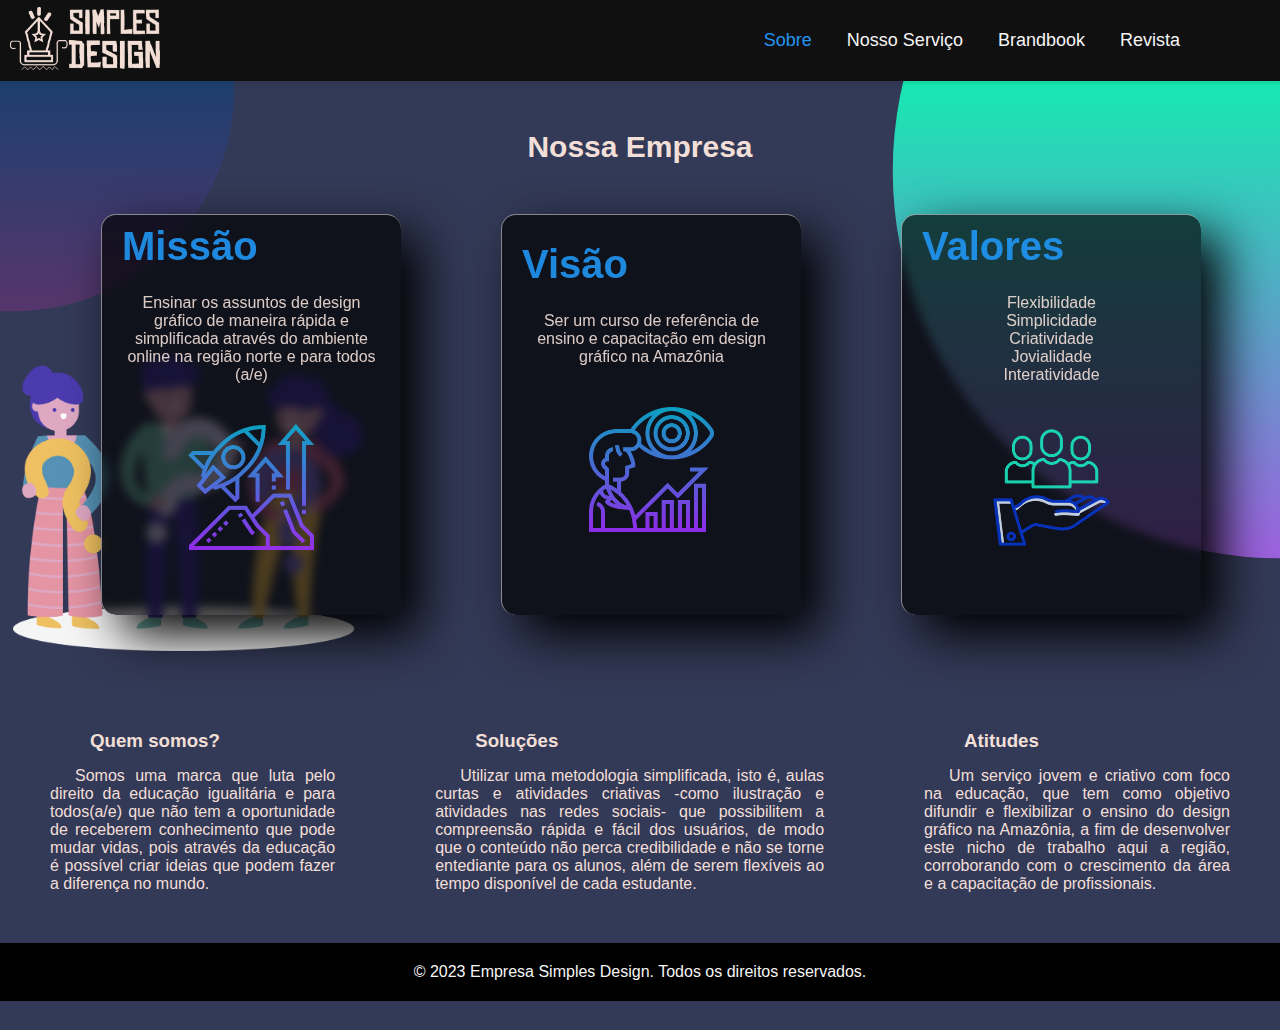
<file: index.html>
<!DOCTYPE html>
<html lang="pr-br">
<head>
    <meta charset="UTF-8">
    <meta http-equiv="X-UA-Compatible" content="IE=edge">
    <meta name="viewport" content="width=device-width, initial-scale=1.0">
    <link rel="stylesheet" href="style.css">
    <link rel="stylesheet" href="sobre.css">
    <title>Sobre</title>
    <style>
        /* Estilos da seção em bloco */
        .custom-section {
            background-color: #fff;
            padding: 20px;
            margin: 30px;
            border-radius: 15px;
            box-shadow: 0px 0px 10px rgba(0, 0, 0, 0.2);
        }
    </style>
</head>
<body>
<h1>Nossa Empresa</h1>
<header>
    <div class="logo"><img src="Logo.png" alt=""></div>
    <nav>
        <ul>
            <li><a href="index.html" class="active">Sobre</a></li>
            <li><a href="servico.html" >Nosso Serviço</a></li>
            <li><a href="brandbook.html">Brandbook</a></li>
            <li><a href="REVISTA.htm" > Revista</a></li>
        </ul>
    </nav>
</header>

<div class="container">
    <div class="card">
        <div class="content">
            <h2>Missão</h2>
            <p>Ensinar os assuntos de design gráfico de maneira rápida e simplificada através do ambiente online na região norte e para todos (a/e)</p>
            <img class="imgmissao" src="missao.png" alt="">
        </div>
    </div>

    <div class="card">
        <div class="content">
            <h2>Visão</h2>
            <p>Ser um curso de referência de ensino e capacitação em design gráfico na Amazônia</p>
            <img class="imgvisao" src="visao.png" alt="">
        </div>
    </div>

    <div class="card">
        <div class="content">
            <h2>Valores</h2>
            <ul>
                <li>Flexibilidade</li>
                <li>Simplicidade</li>
                <li>Criatividade</li>
                <li>Jovialidade</li>
                <li>Interatividade</li>
            </ul> 
            <img class="imgvalor" src="valor.png" alt="">
        </div>
        
    </div>
   
    
</div> <!-- Fechando a div "container" -->

  </div>
  
  </div>
  
  <div class="vsa">

   
    <div class="quemsomos">
      <H3>Quem somos?</H3>
      <ul>
        <li><p>Somos uma marca que luta pelo direito da educação igualitária e para todos(a/e) que não tem a oportunidade de receberem conhecimento que pode mudar vidas, pois através da educação é possível criar ideias que podem fazer a diferença no mundo.</p></li>
      </ul>
    </div>
  
    <div class="solucoes">
      <H3>Soluções</H3>
      <ul>
        <li><p>Utilizar uma metodologia simplificada, isto é, aulas curtas e atividades criativas -como ilustração e atividades nas redes sociais- que possibilitem a compreensão rápida e fácil dos usuários, de modo que o conteúdo não perca credibilidade e não se torne entediante para os alunos, além de serem flexíveis ao tempo disponível de cada estudante.</p></li>
      </ul>
    </div>
    <div class="solucoes">
        <H3>Atitudes</H3>
        <ul>
          <li><p> Um serviço jovem e criativo com foco na educação, que tem como objetivo difundir e flexibilizar o ensino do design gráfico na Amazônia, a fim de desenvolver este nicho de trabalho aqui a região, corroborando com o crescimento da área e a capacitação de profissionais.</p></li>
        </ul>
      </div>
  </div>
  <div class="vetor01">
    <img src="vetor01.png" alt="">
</div>
  
  
<script type="text/javascript" src="vanilla-tilt.js"></script>
<script>
    VanillaTilt.init(document.querySelectorAll(".card"), {
        max: 25,
        speed: 400,
        glare: true,
        "max-glare": 1,
    });
</script>
 <footer>
    <p>&copy; 2023 Empresa Simples Design. Todos os direitos reservados.</p>
  </footer>
</body>
<script src="script.js"></script>
</html>
</file>
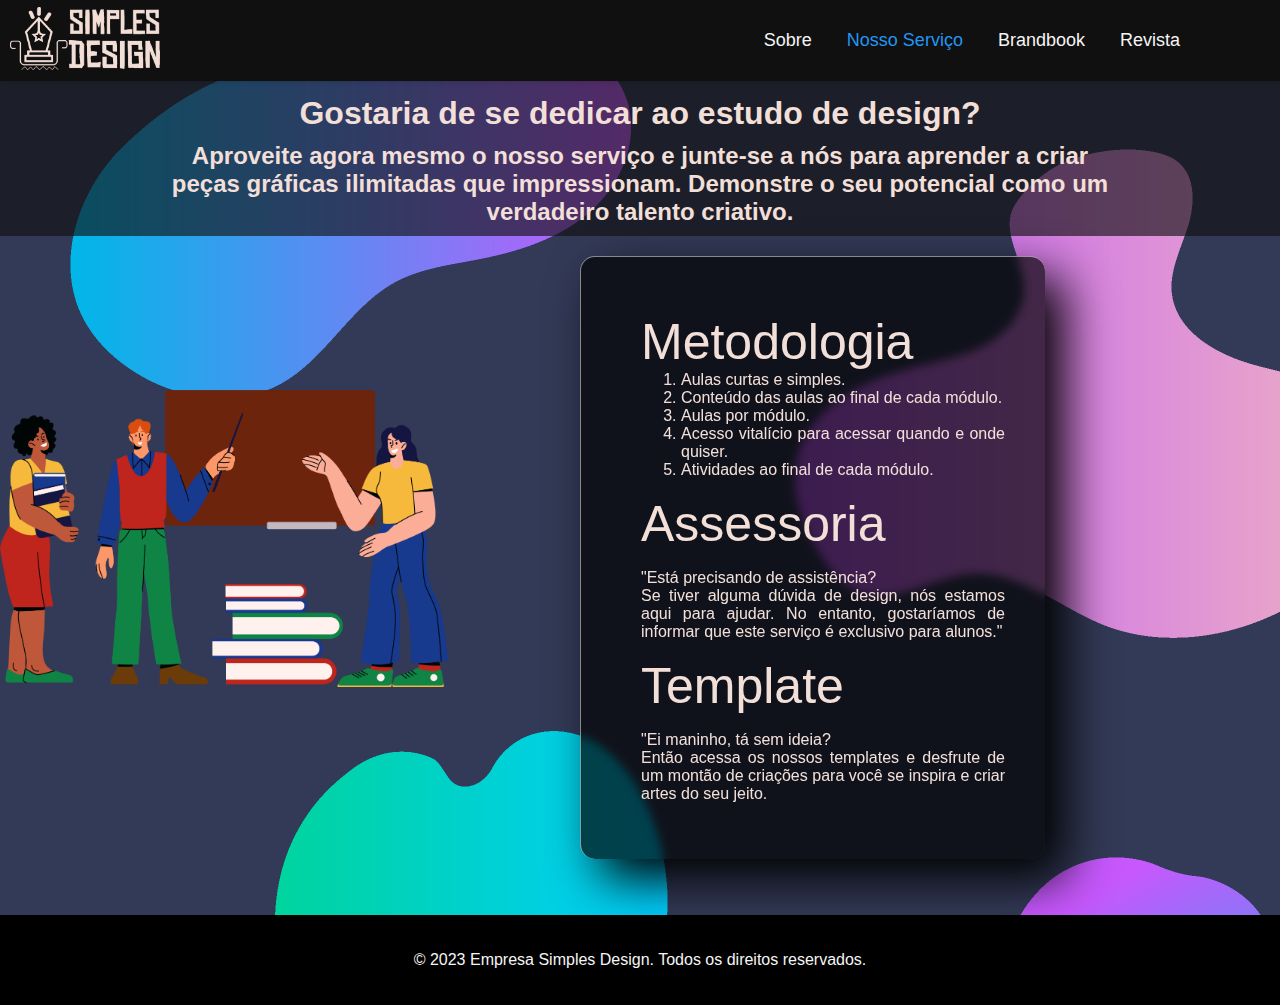
<file: servico.html>
<!DOCTYPE html>
<html lang="pt-br">
<head>
    <meta charset="UTF-8">
    <meta http-equiv="X-UA-Compatible" content="IE=edge">
    <meta name="viewport" content="width=device-width, initial-scale=1.0">
    <link rel="stylesheet" href="servico.css">
    <link rel="stylesheet" href="style.css">
    <title>serviços</title>
</head>
<body>
  <div class="h1h2">
  <h1>Gostaria de se dedicar ao estudo de design?</h1>
  <h2>Aproveite agora mesmo o nosso serviço e junte-se a nós para aprender a criar peças gráficas ilimitadas que impressionam. Demonstre o seu potencial como um verdadeiro talento criativo.</h2>
</div> 

  <header>
        <div class="logo"><img src="Logo.png" alt=""></div>
        <nav>
            <ul>
                <li><a href="index.html" >Sobre</a></li>
                <li><a href="servico.html" class="active" >Nosso Serviço</a></li>
                <li><a href="brandbook.html">Brandbook</a></li>
                <li><a href="REVISTA.htm" > Revista</a></li>
            </ul>
        </nav>
    </header>
    
    <img src="vetor02.png" class="imgvetor02" alt="">
   

    <section id="section">
        <div class="container">
            <div class="info">
                <ul class="servicos">
                    <li class="metodologia">Metodologia</li>
                    <ol>
                        <li>Aulas curtas e simples.</li>
                        <li>Conteúdo das aulas ao final de cada módulo.</li>
                        <li>Aulas por módulo.</li>
                        <li>Acesso vitalício para acessar quando e onde quiser.</li>
                        <li>Atividades ao final de cada módulo.</li>
                    </ol>
                </ul>
            </div>
            <div class="shape"></div>
        </div>

        <div class="container">
            <div class="info">
                <ul class="servicos">
                    <li class="Acessoria">Assessoria</li>
                    <p>"Está precisando de assistência?<br>Se tiver alguma dúvida de design, nós estamos aqui para ajudar. No entanto, gostaríamos de informar que este serviço é exclusivo para alunos."</p>
                </ul>
            </div>
            <div class="shape"></div>
        </div>

        <div class="container">
            <div class="info">
                <ul class="servicos">
                    <li class="Template">Template</li>
                    <p>"Ei maninho, tá sem ideia?<BR>Então acessa os nossos templates e desfrute de um montão de criações para você se inspira e criar artes do seu jeito.</p>
                </ul>
            </div>
            <div class="shape"></div>
        </div>
    </section>
    
    
    <footer>
        <p>&copy; 2023 Empresa Simples Design. Todos os direitos reservados.</p>
    </footer>
    
</body>

<script src="script.js"></script>
<script src="vanilla-tilt.js"></script>
<script>
  VanillaTilt.init(document.querySelectorAll("#section"), {
      max: 25,
      speed: 400,
      glare: true,
      "max-glare": 1,
  });
</script>
</html>
</file>
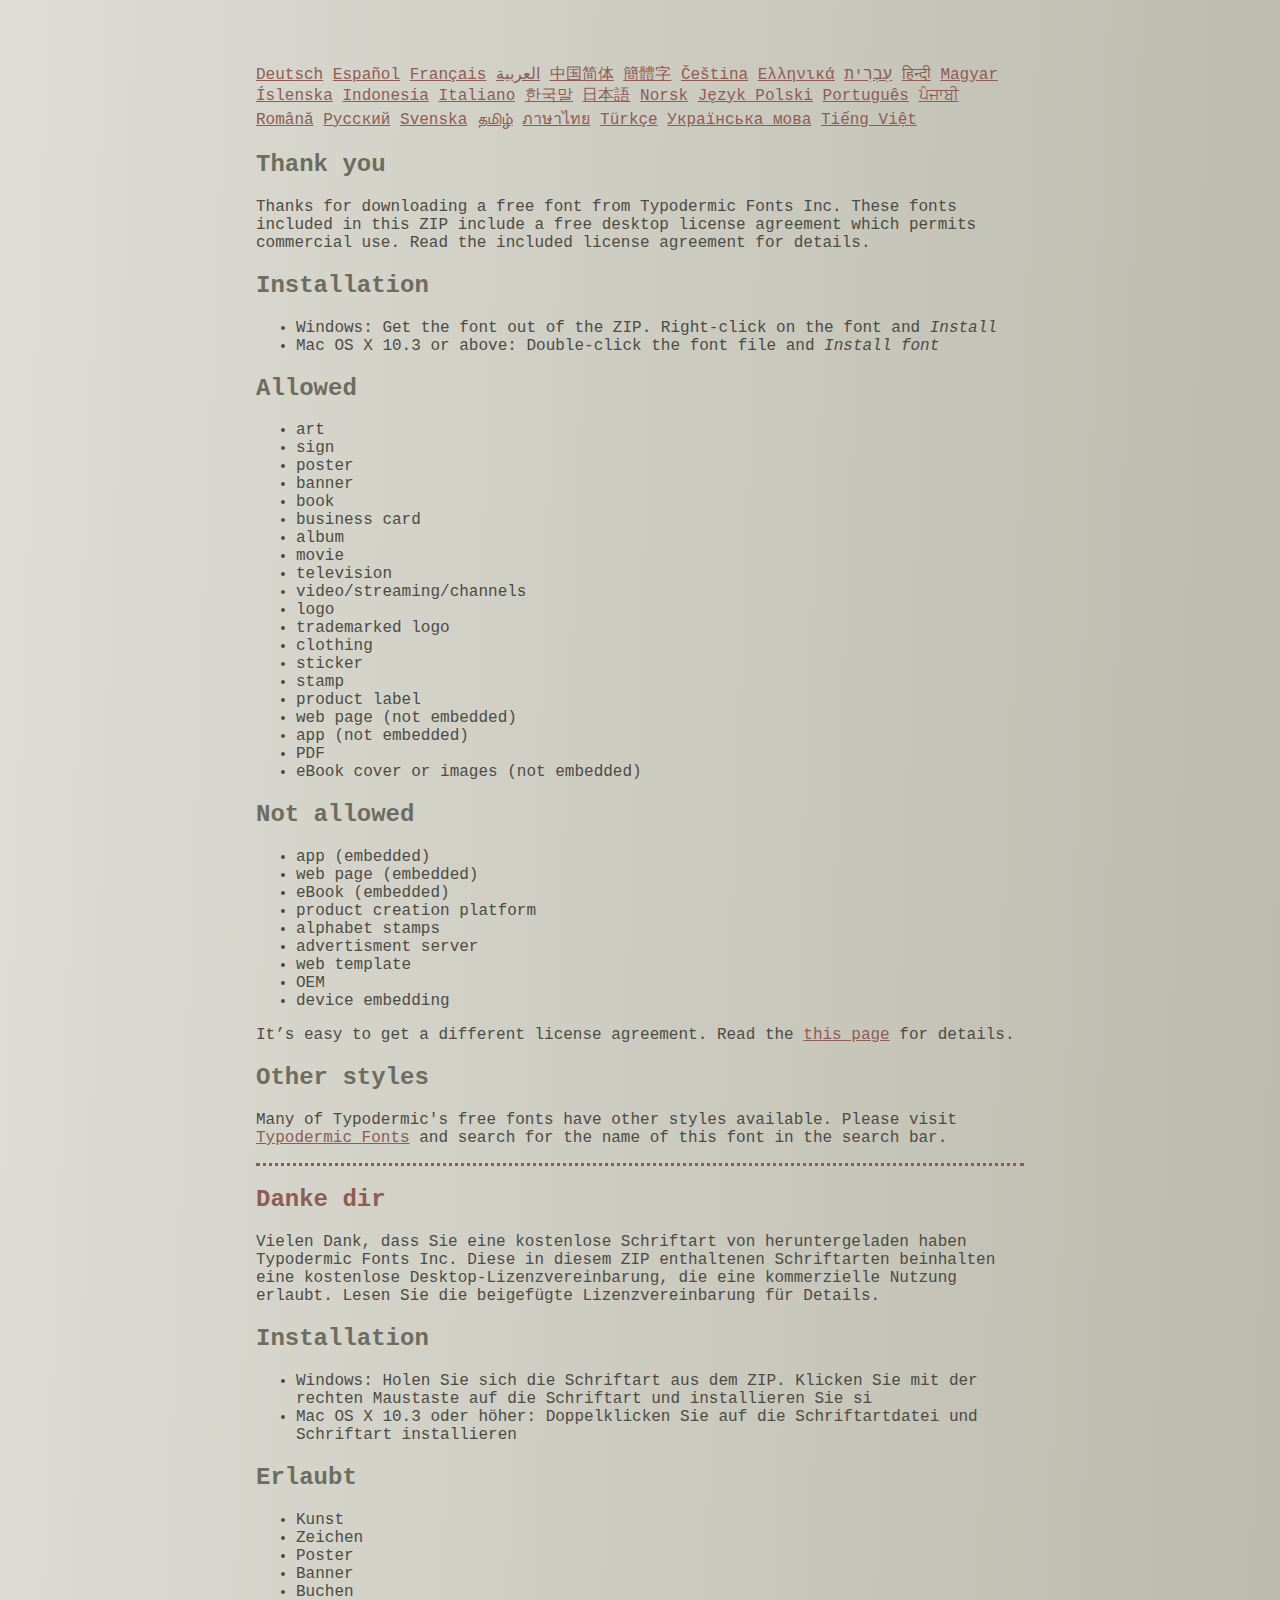
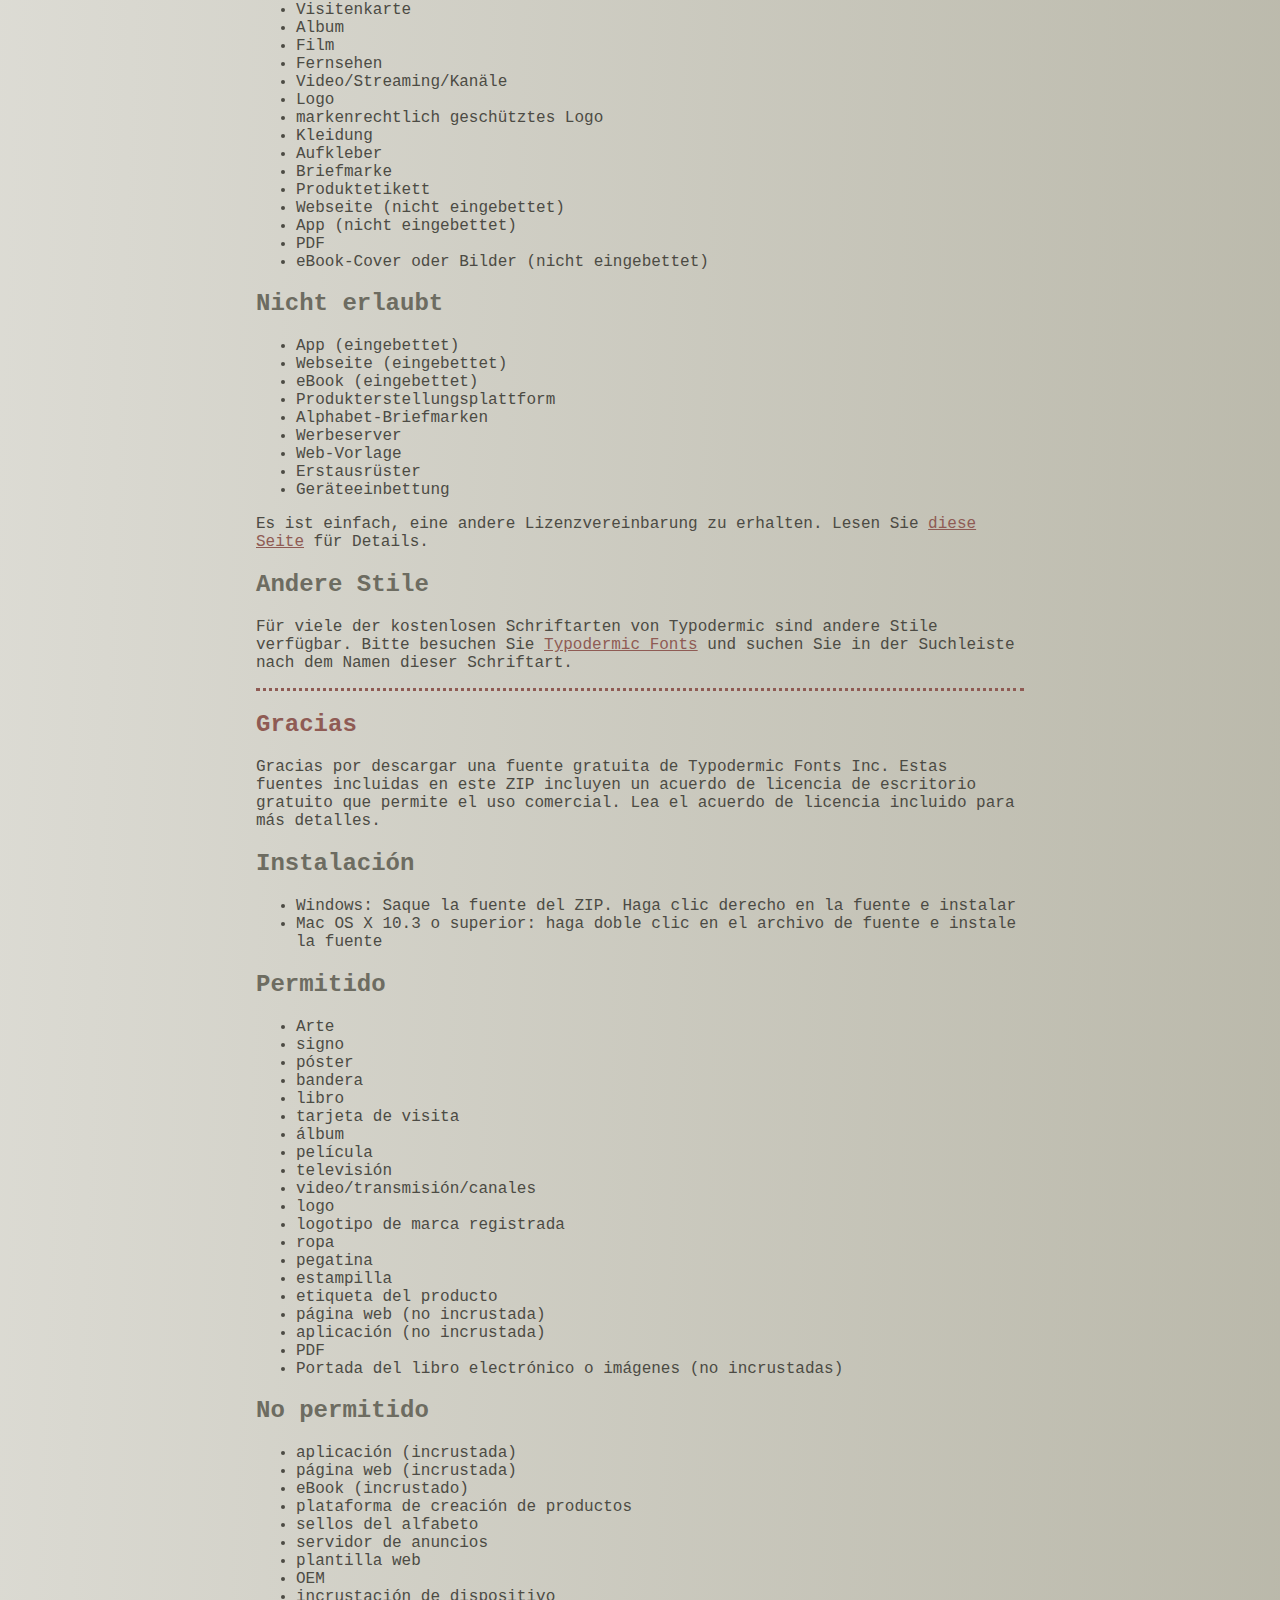
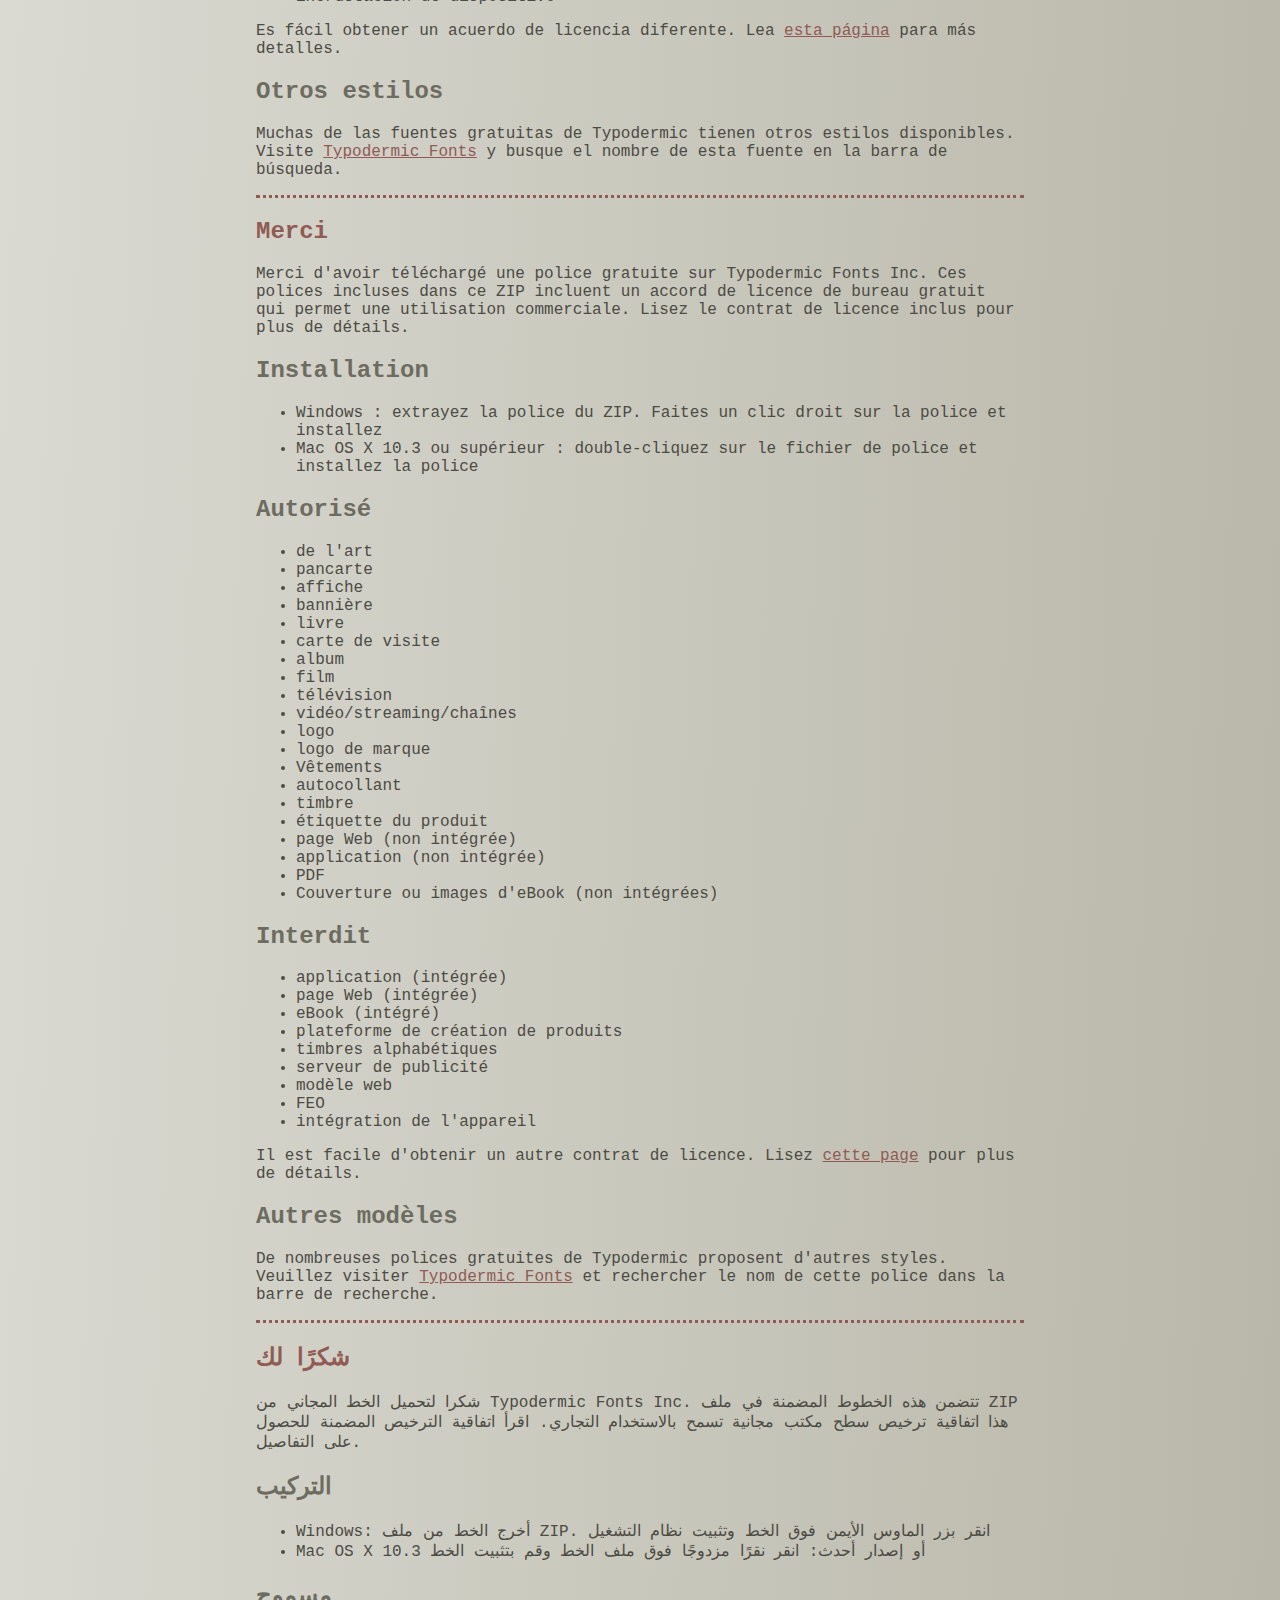
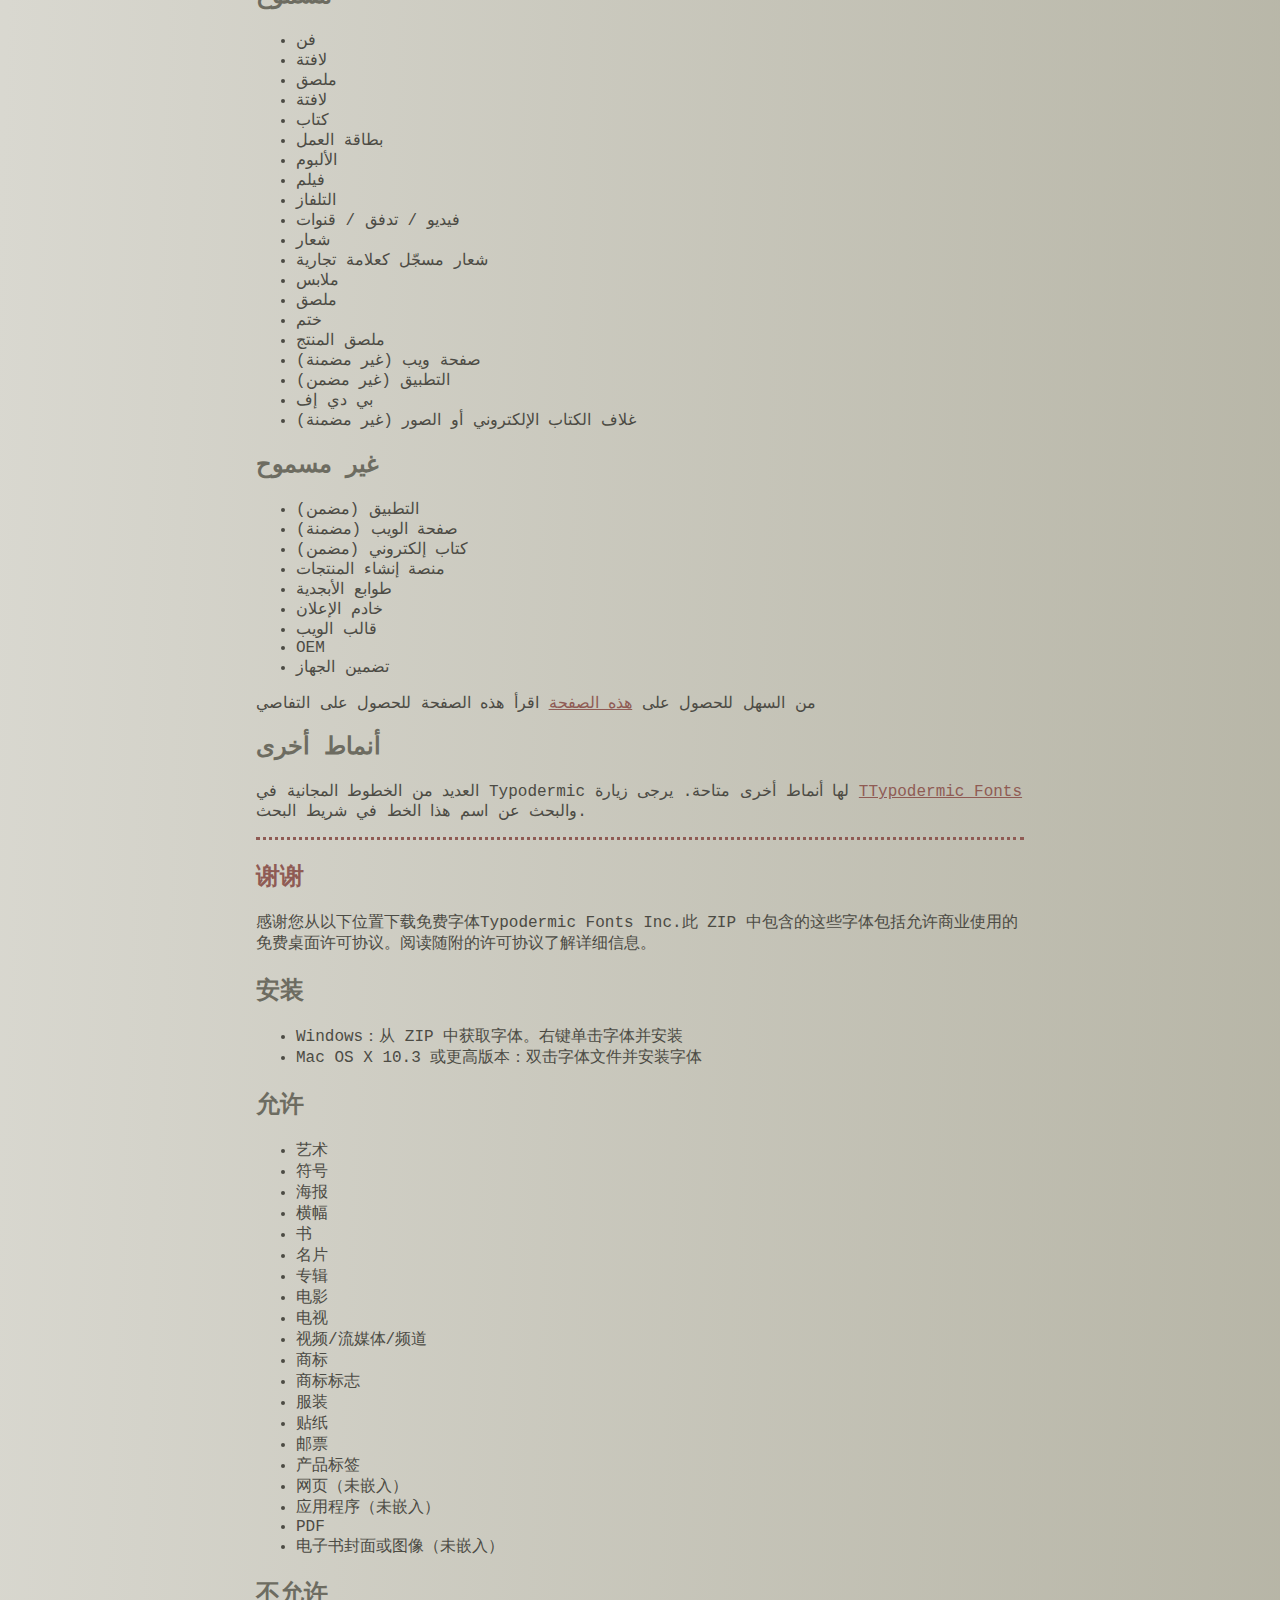
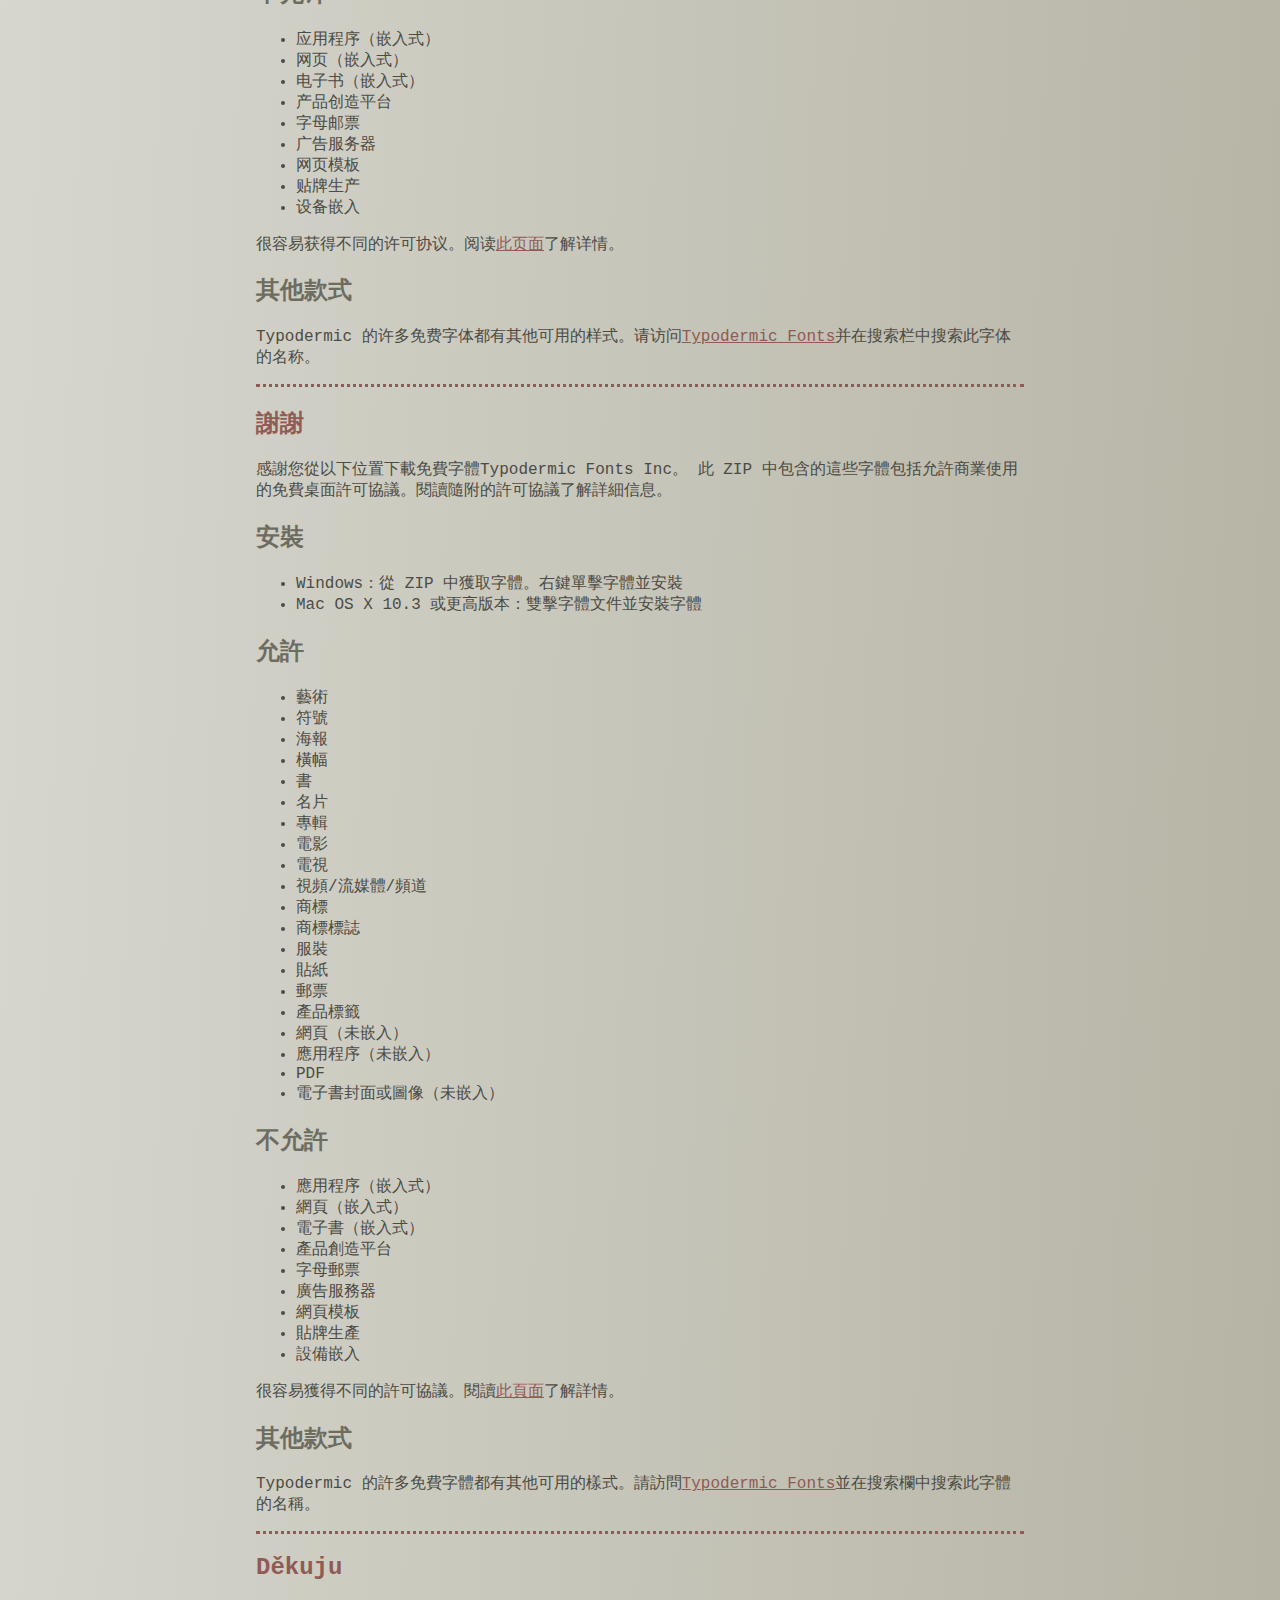
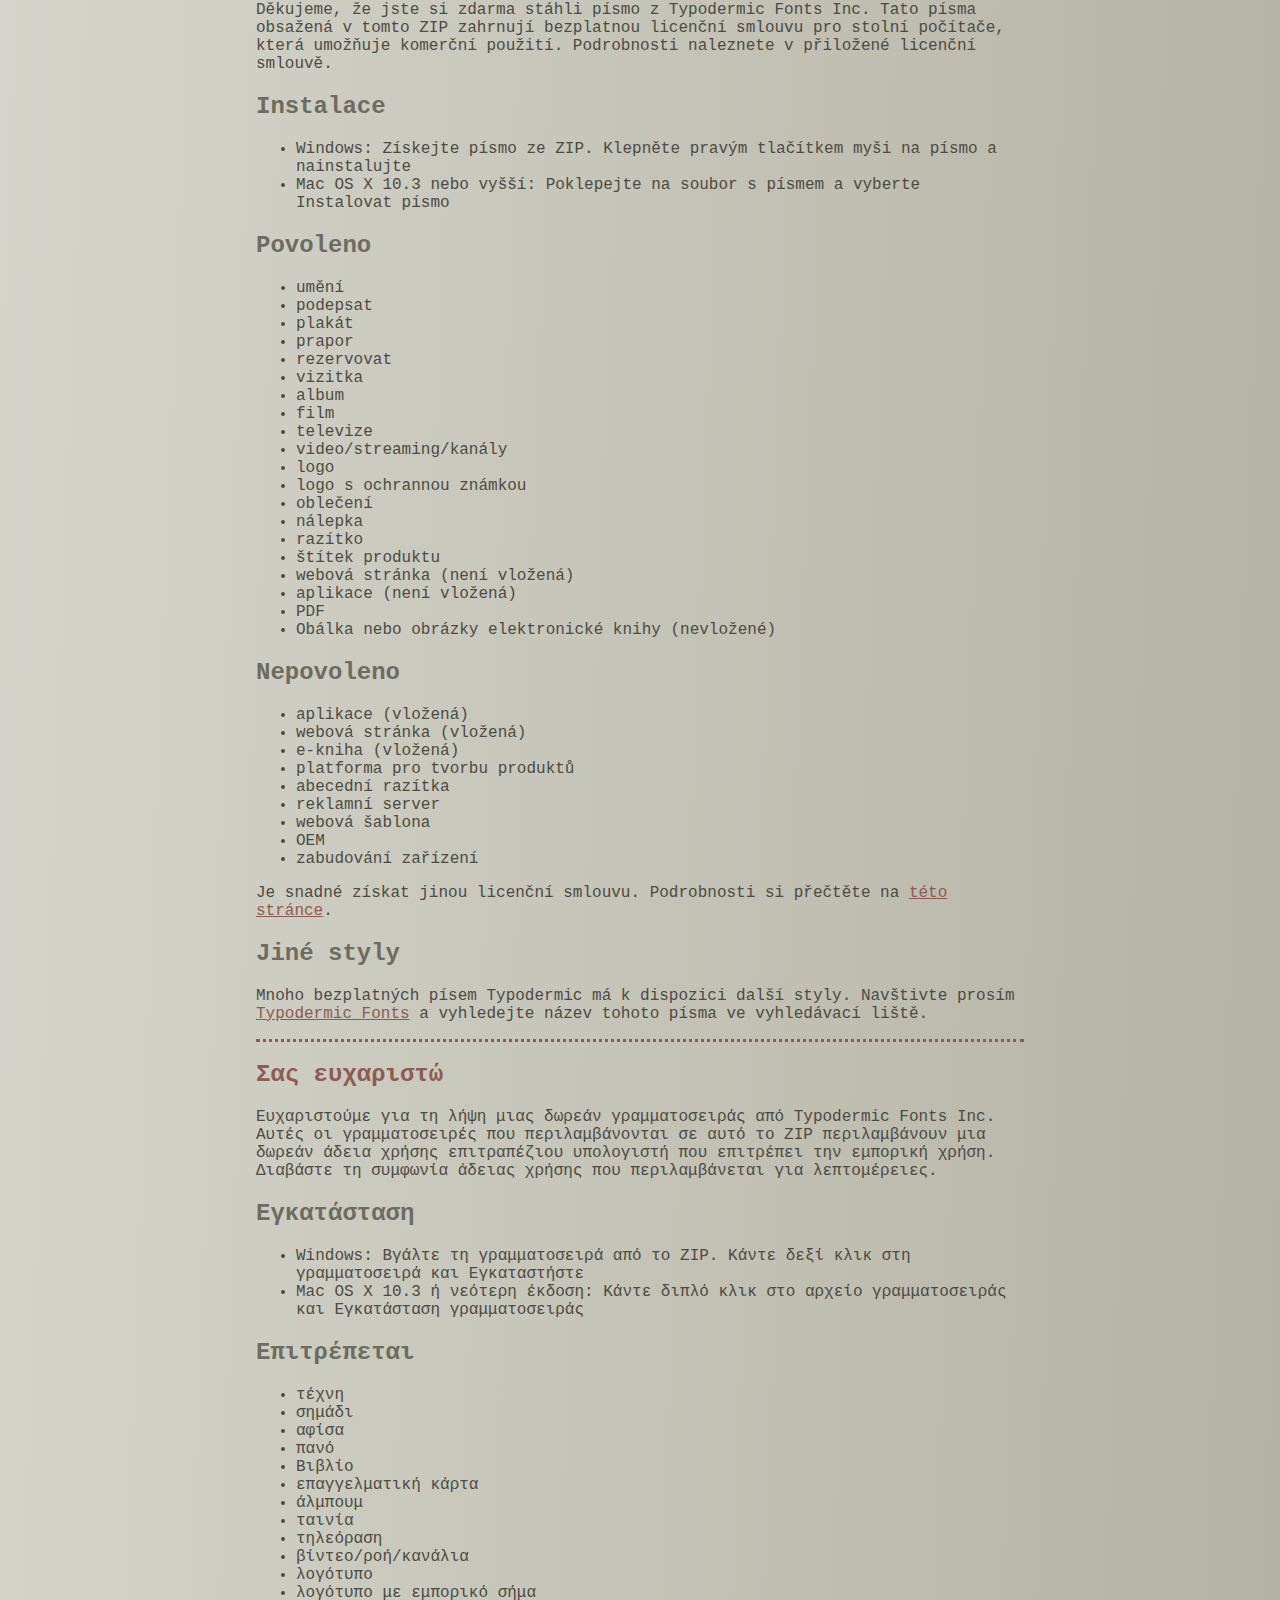
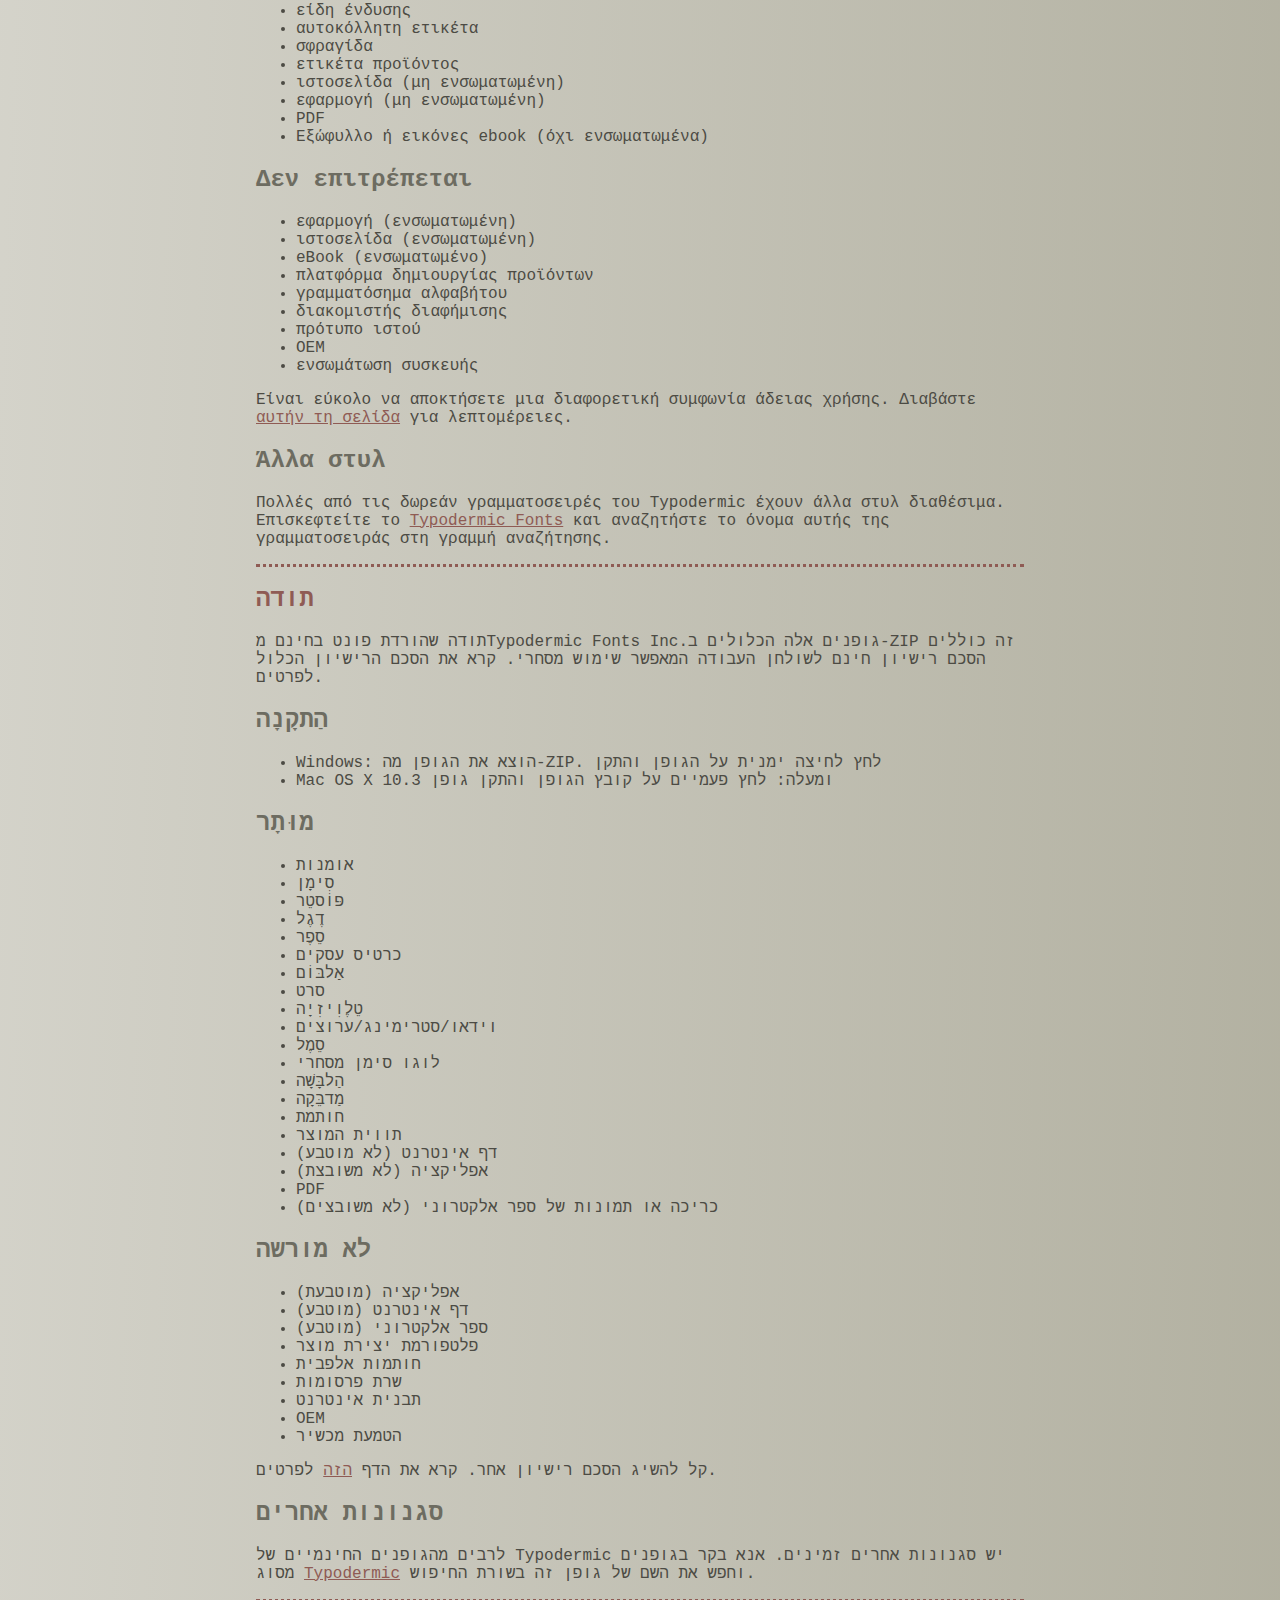
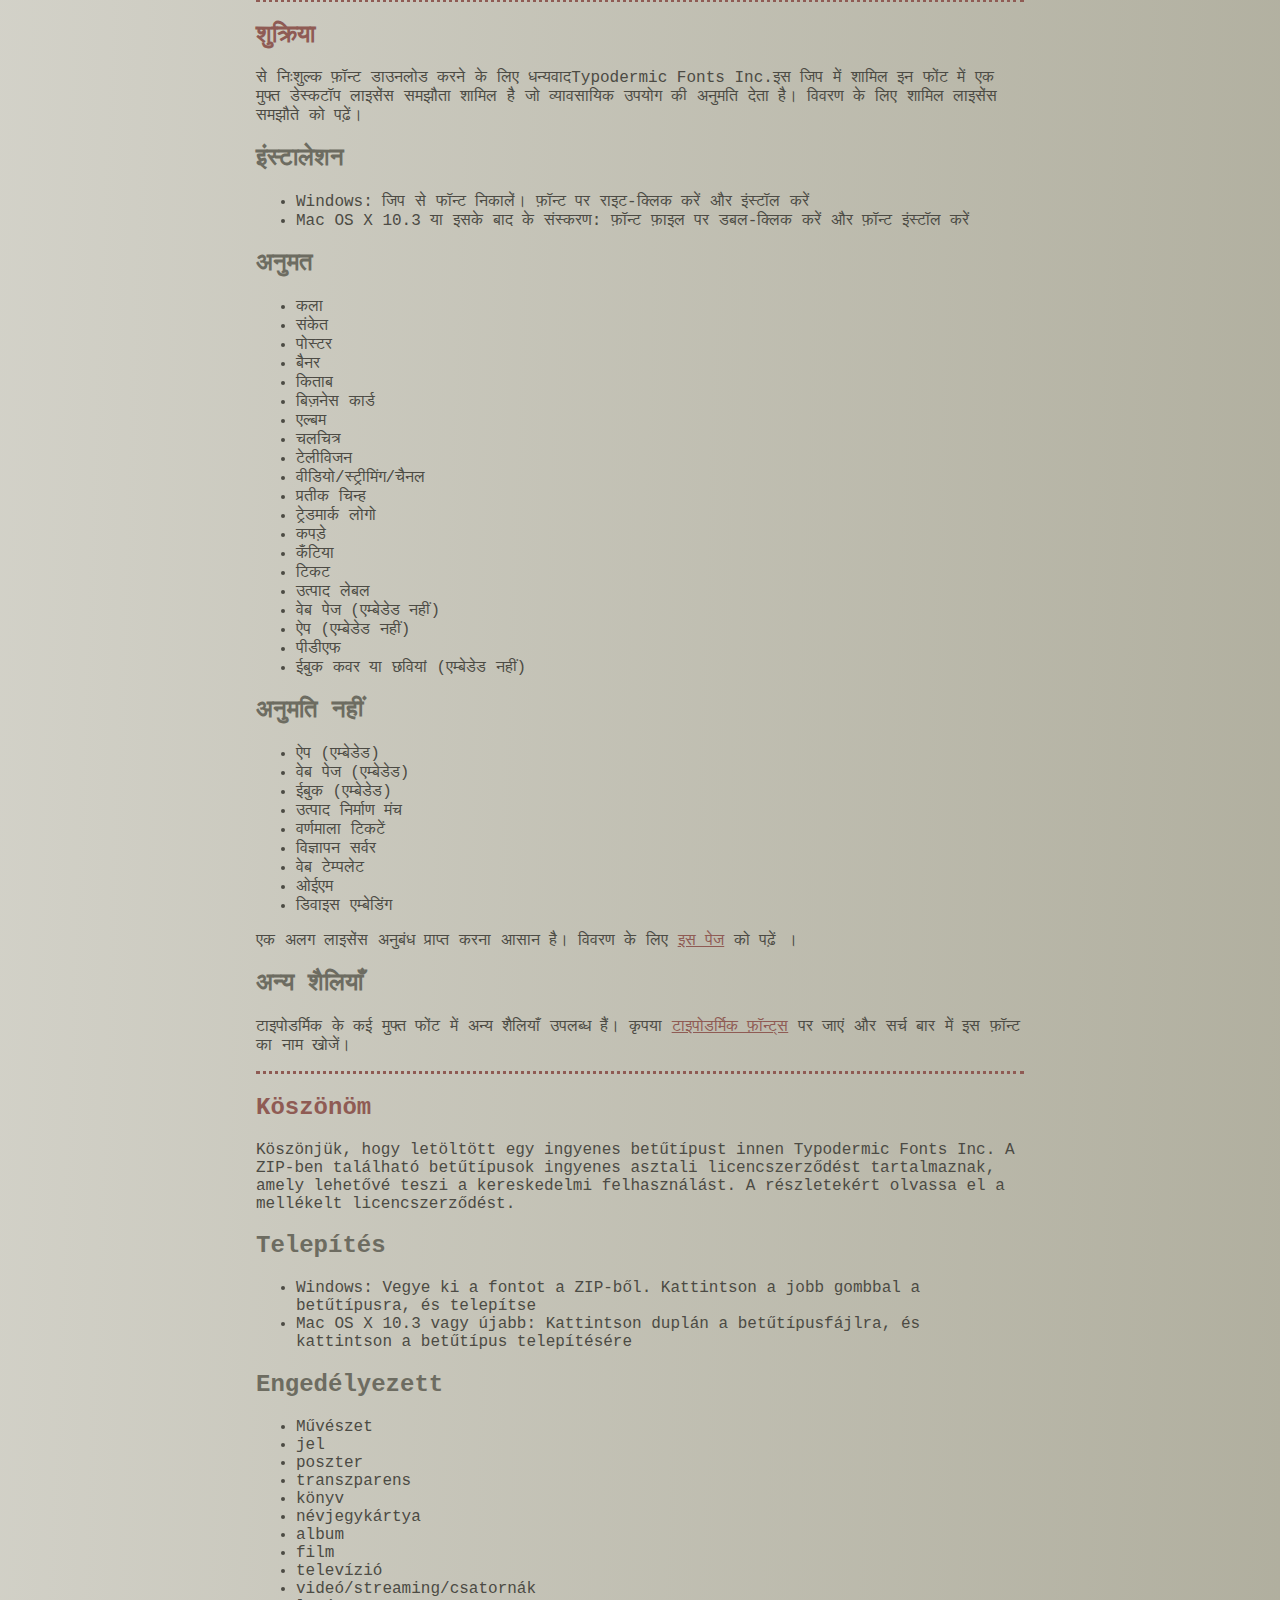
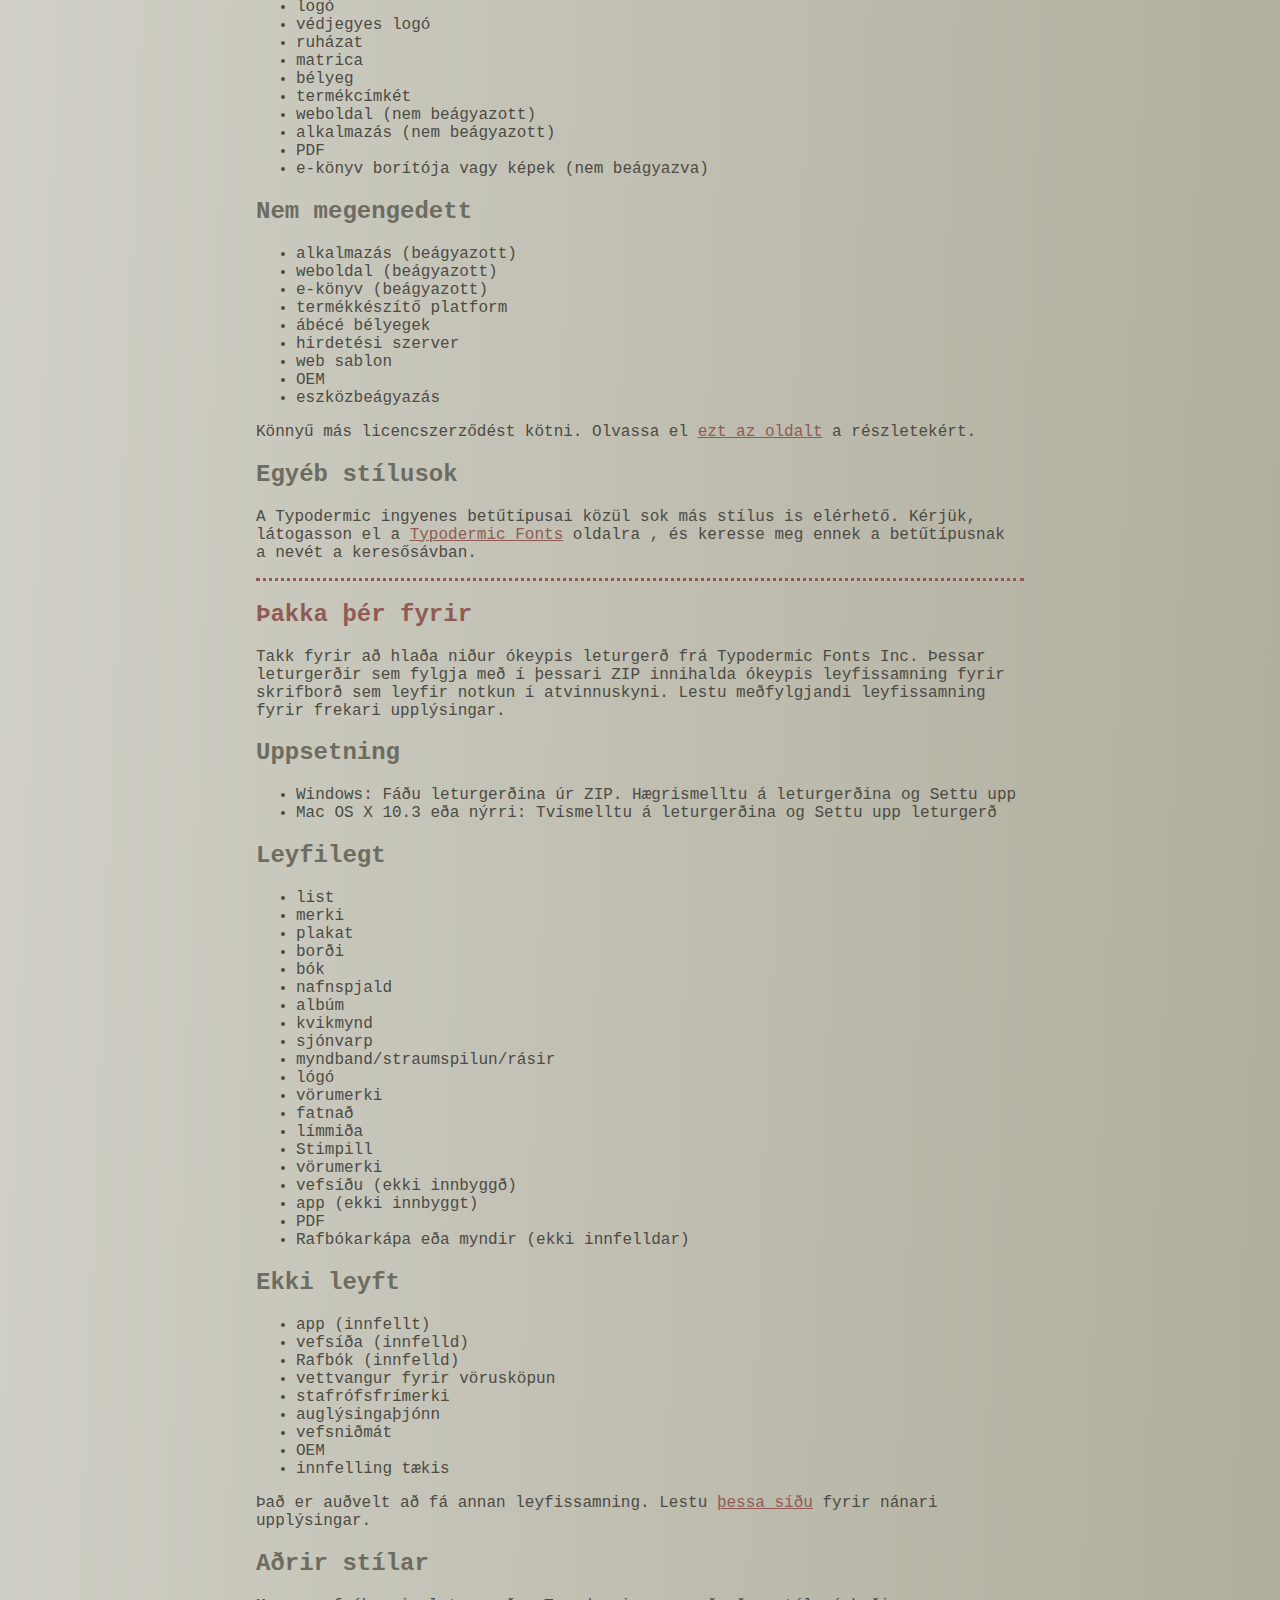
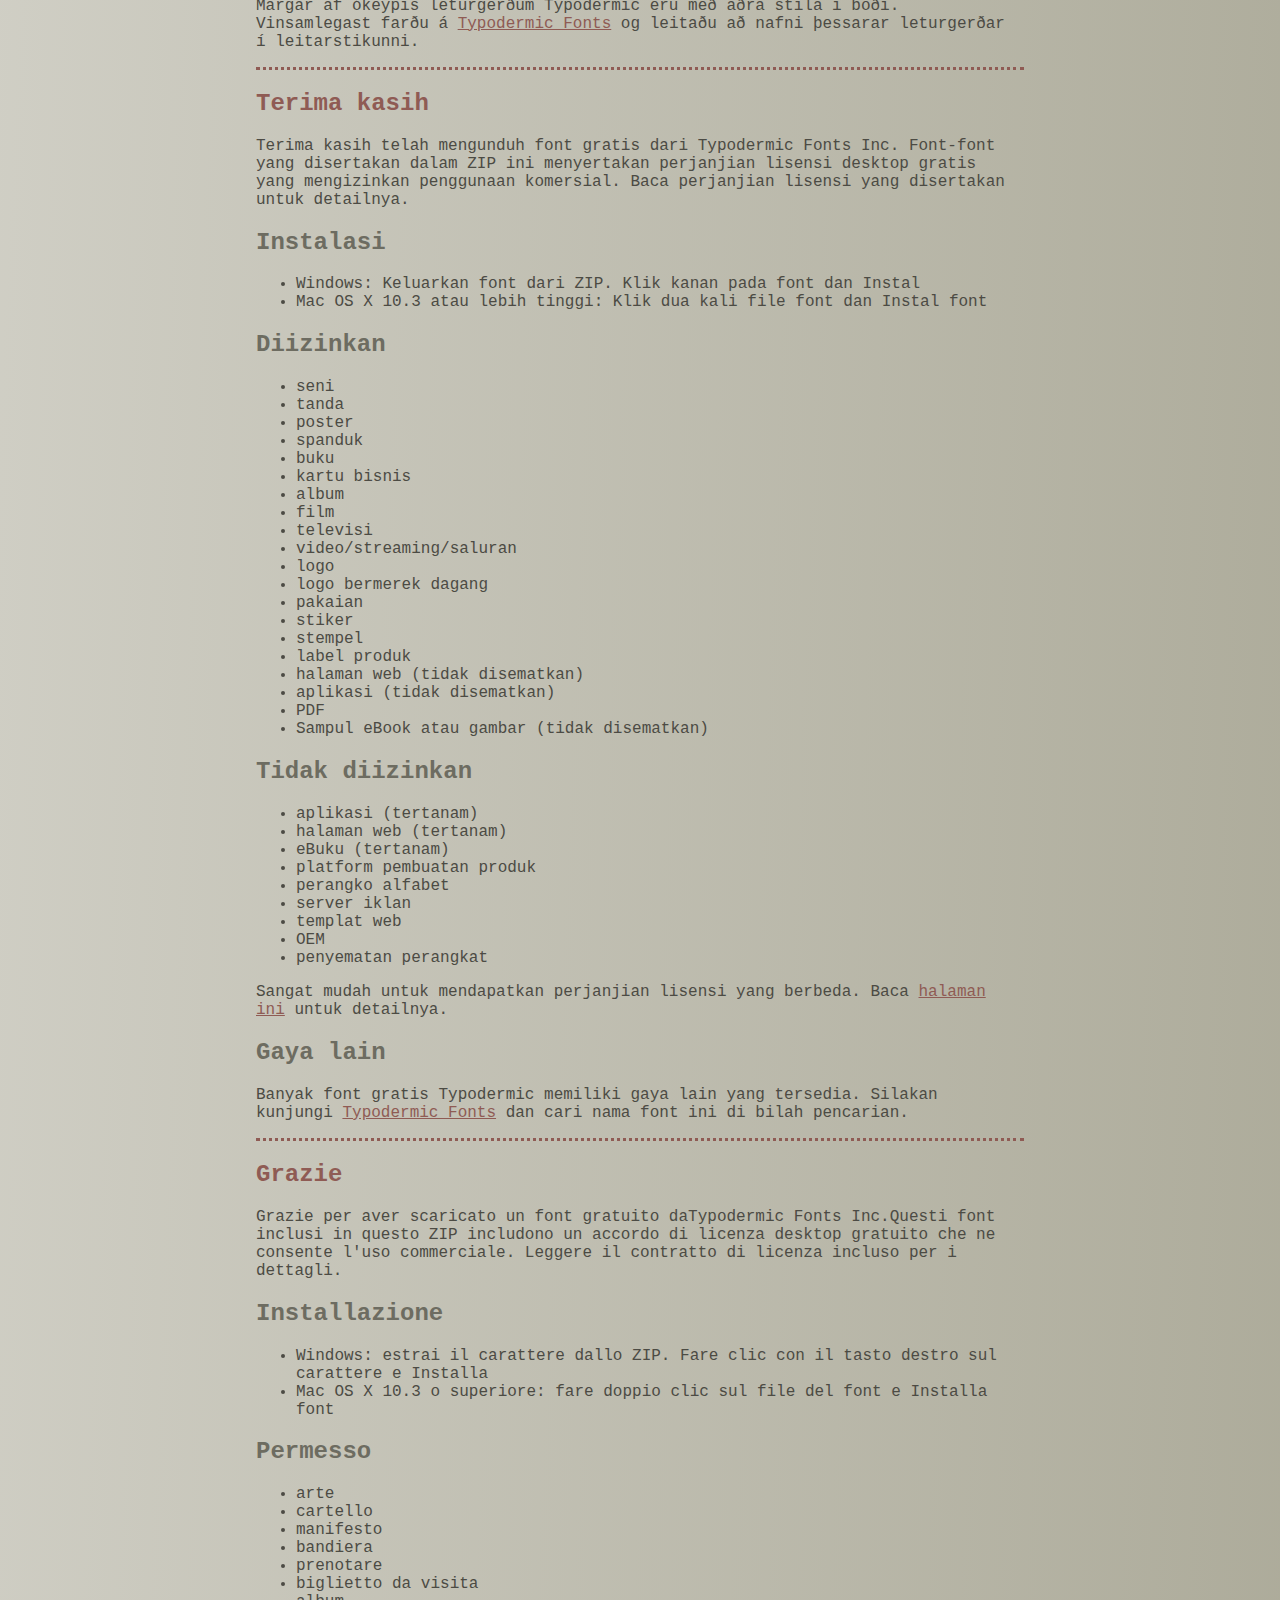
<file: fonte/chinese_rocks/read-this.html>
<head>
<meta http-equiv="Content-Type" content="text/html; charset=utf-8">
<title>Typodermic Fonts Inc. Free Font Instructions 2023</title>
<style type="text/css">
body {margin:30px 20% 120px 20%; padding:0px; font-family:Consolas, Courier, sans-serif; color:#4c4b44; background-color:#c2c1b3;
/* IE10 Consumer Preview */ 
background-image: -ms-linear-gradient(top left, #DEDDD6 0%, #9D9B87 100%);
/* Mozilla Firefox */ 
background-image: -moz-linear-gradient(top left, #DEDDD6 0%, #9D9B87 100%);
/* Opera */ 
background-image: -o-linear-gradient(top left, #DEDDD6 0%, #9D9B87 100%);
/* Webkit (Safari/Chrome 10) */ 
background-image: -webkit-gradient(linear, left top, right bottom, color-stop(0, #DEDDD6), color-stop(1, #9D9B87));
/* Webkit (Chrome 11+) */ 
background-image: -webkit-linear-gradient(top left, #DEDDD6 0%, #9D9B87 100%);
/* W3C Markup, IE10 Release Preview */ 
background-image: linear-gradient(to bottom right, #DEDDD6 0%, #9D9B87 100%);
	}
h2 {color:#6d6c61;}
a {color:#8f5b54;}
a:hover {color:#ffffff; background-color:#9a998c;}
hr.dotted {border: 0; border-top: 3px dotted #8f5b54;}
</style>
</head>

<body>

<br>

<p translate="no">
<a href="#German">Deutsch</a>
<a href="#Spanish">Español</a>
<a href="#French">Français</a>
<a href="#Arabic">العربية</a>
<a href="#Chinese">中国简体</a>
<a href="#Chinese(trad)">簡體字</a>
<a href="#Czech">Čeština</a>
<a href="#Greek">Ελληνικά</a>
<a href="#Hebrew">עִבְרִית</a>
<a href="#Hindi">हिन्दी</a>
<a href="#Hungarian">Magyar</a>
<a href="#Icelandic">Íslenska</a>
<a href="#Indonesian">Indonesia</a>
<a href="#Italian">Italiano</a>
<a href="#Korean">한국말</a>
<a href="#Japanese">日本語</a>
<a href="#Norwegian">Norsk</a>
<a href="#Polish">Język&nbsp;Polski</a>
<a href="#Portuguese">Português</a>
<a href="#Punjabi">ਪੰਜਾਬੀ</a>
<a href="#Romanian">Română</a>
<a href="#Russian">Русский</a>
<a href="#Swedish">Svenska</a>
<a href="#Tamil">தமிழ்</a>
<a href="#Thai">ภาษาไทย</a>
<a href="#Turkish">Türkçe</a>
<a href="#Ukrainian">Українська&nbsp;мова</a>
<a href="#Vietnamese">Tiếng&nbsp;Việt</a>
</p>

<h2>Thank you</h2>

<p>Thanks for downloading a free font from <span translate="no">Typodermic Fonts Inc.</span> These fonts included in this ZIP include a free desktop license agreement which permits commercial use. Read the included license agreement for details.</p>


<h2>Installation</h2>
<ul><li>Windows: Get the font out of the ZIP. Right-click on the font and <em>Install</em><li>Mac OS X 10.3 or above: Double-click the font file and <em>Install font</em></ul>

<h2>Allowed</h2>

<ul>
<li>art</li>
<li>sign</li>
<li>poster</li>
<li>banner</li>
<li>book</li>
<li>business card</li>
<li>album</li>
<li>movie</li>
<li>television</li>
<li>video/streaming/channels</li>
<li>logo</li>
<li>trademarked logo</li>
<li>clothing</li>
<li>sticker</li>
<li>stamp</li>
<li>product label</li>
<li>web page (not embedded)</li>
<li>app (not embedded)</li>
<li>PDF</li>
<li>eBook cover or images (not embedded)</li>
</ul>

<h2>Not allowed</h2>

<ul>
<li>app (embedded)</li>
<li>web page (embedded)</li>
<li>eBook (embedded)</li>
<li>product creation platform</li>
<li>alphabet stamps</li>
<li>advertisment server</li>
<li>web template</li>
<li>OEM</li>
<li>device embedding</li>
</ul>

<p>It&rsquo;s easy to get a different license agreement. Read the <a href="https://typodermicfonts.com/license/">this page</a> for details. </p>

<h2>Other styles</h2>

<p>Many of Typodermic's free fonts have other styles available. Please visit <a href="https://typodermicfonts.com">Typodermic Fonts</a> and search for the name of this font in the search bar.</p>

<hr class="dotted">

<h2><a id="German">Danke dir</a></h2>

<p>Vielen Dank, dass Sie eine kostenlose Schriftart von heruntergeladen haben Typodermic Fonts Inc. Diese in diesem ZIP enthaltenen Schriftarten beinhalten eine kostenlose Desktop-Lizenzvereinbarung, die eine kommerzielle Nutzung erlaubt. Lesen Sie die beigefügte Lizenzvereinbarung für Details.</p>


<h2>Installation</h2>
<ul><li>Windows: Holen Sie sich die Schriftart aus dem ZIP. Klicken Sie mit der rechten Maustaste auf die Schriftart und installieren Sie si<li>Mac OS X 10.3 oder höher: Doppelklicken Sie auf die Schriftartdatei und Schriftart installieren </ul>

<h2>Erlaubt</h2>

<ul>
<li>Kunst</li>
<li>Zeichen</li>
<li>Poster</li>
<li>Banner</li>
<li>Buchen</li>
<li>Visitenkarte</li>
<li>Album</li>
<li>Film</li>
<li>Fernsehen</li>
<li>Video/Streaming/Kanäle</li>
<li>Logo</li>
<li>markenrechtlich geschütztes Logo</li>
<li>Kleidung</li>
<li>Aufkleber</li>
<li>Briefmarke</li>
<li>Produktetikett</li>
<li>Webseite (nicht eingebettet)</li>
<li>App (nicht eingebettet)</li>
<li>PDF</li>
<li>eBook-Cover oder Bilder (nicht eingebettet)</li>
</ul>

<h2>Nicht erlaubt</h2>

<ul>
<li>App (eingebettet)</li>
<li>Webseite (eingebettet)</li>
<li>eBook (eingebettet)</li>
<li>Produkterstellungsplattform</li>
<li>Alphabet-Briefmarken</li>
<li>Werbeserver</li>
<li>Web-Vorlage</li>
<li>Erstausrüster</li>
<li>Geräteeinbettung</li>
</ul>

<p>Es ist einfach, eine andere Lizenzvereinbarung zu erhalten. Lesen Sie <a href="https://typodermicfonts.com/license/">diese Seite</a> für Details.</p>

<h2>Andere Stile</h2>

<p>Für viele der kostenlosen Schriftarten von Typodermic sind andere Stile verfügbar. Bitte besuchen Sie <a href="https://typodermicfonts.com">Typodermic Fonts</a> und suchen Sie in der Suchleiste nach dem Namen dieser Schriftart.</p>


<hr class="dotted">

<h2><a id="Spanish">Gracias</a></h2>

<p>Gracias por descargar una fuente gratuita de Typodermic Fonts Inc. Estas fuentes incluidas en este ZIP incluyen un acuerdo de licencia de escritorio gratuito que permite el uso comercial. Lea el acuerdo de licencia incluido para más detalles.</p>


<h2>Instalación</h2>
<ul><li>Windows: Saque la fuente del ZIP. Haga clic derecho en la fuente e instalar <li>Mac OS X 10.3 o superior: haga doble clic en el archivo de fuente e instale la fuente</ul>

<h2>Permitido</h2>

<ul>
<li>Arte</li>
<li>signo</li>
<li>póster</li>
<li>bandera</li>
<li>libro</li>
<li>tarjeta de visita</li>
<li>álbum</li>
<li>película</li>
<li>televisión</li>
<li>video/transmisión/canales</li>
<li>logo</li>
<li>logotipo de marca registrada</li>
<li>ropa</li>
<li>pegatina</li>
<li>estampilla</li>
<li>etiqueta del producto</li>
<li>página web (no incrustada)</li>
<li>aplicación (no incrustada)</li>
<li>PDF</li>
<li>Portada del libro electrónico o imágenes (no incrustadas)</li>
</ul>


<h2>No permitido</h2>

<ul>
<li>aplicación (incrustada)</li>
<li>página web (incrustada)</li>
<li>eBook (incrustado)</li>
<li>plataforma de creación de productos</li>
<li>sellos del alfabeto</li>
<li>servidor de anuncios</li>
<li>plantilla web</li>
<li>OEM</li>
<li>incrustación de dispositivo</li>
</ul>

<p>Es fácil obtener un acuerdo de licencia diferente. Lea <a href="https://typodermicfonts.com/license/">esta página</a> para más detalles.</p>

<h2>Otros estilos</h2>

<p>Muchas de las fuentes gratuitas de Typodermic tienen otros estilos disponibles. Visite  <a href="https://typodermicfonts.com">Typodermic Fonts</a> y busque el nombre de esta fuente en la barra de búsqueda.</p>


<hr class="dotted">

<h2><a id="French">Merci</a></h2>

<p>Merci d'avoir téléchargé une police gratuite sur Typodermic Fonts Inc. Ces polices incluses dans ce ZIP incluent un accord de licence de bureau gratuit qui permet une utilisation commerciale. Lisez le contrat de licence inclus pour plus de détails.</p>


<h2>Installation</h2>
<ul><li>Windows : extrayez la police du ZIP. Faites un clic droit sur la police et installez<li>Mac OS X 10.3 ou supérieur : double-cliquez sur le fichier de police et installez la police</ul>
  



<h2>Autorisé</h2>

<ul>
<li>de l'art</li>
<li>pancarte</li>
<li>affiche</li>
<li>bannière</li>
<li>livre</li>
<li>carte de visite</li>
<li>album</li>
<li>film</li>
<li>télévision</li>
<li>vidéo/streaming/chaînes</li>
<li>logo</li>
<li>logo de marque</li>
<li>Vêtements</li>
<li>autocollant</li>
<li>timbre</li>
<li>étiquette du produit</li>
<li>page Web (non intégrée)</li>
<li>application (non intégrée)</li>
<li>PDF</li>
<li>Couverture ou images d'eBook (non intégrées)</li>
</ul>
 


<h2>Interdit</h2>

<ul>
<li>application (intégrée)</li>
<li>page Web (intégrée)</li>
<li>eBook (intégré)</li>
<li>plateforme de création de produits</li>
<li>timbres alphabétiques</li>
<li>serveur de publicité</li>
<li>modèle web</li>
<li>FEO</li>
<li>intégration de l'appareil</li>
</ul>

<p>Il est facile d'obtenir un autre contrat de licence. Lisez  <a href="https://typodermicfonts.com/license/">cette page</a> pour plus de détails.</p>

<h2>Autres modèles</h2>

<p>De nombreuses polices gratuites de Typodermic proposent d'autres styles. Veuillez visiter  <a href="https://typodermicfonts.com">Typodermic Fonts</a> et rechercher le nom de cette police dans la barre de recherche.</p>


<hr class="dotted">

<h2><a id="Arabic">شكرًا لك</a></h2>

<p>

شكرا لتحميل الخط المجاني من Typodermic Fonts Inc. تتضمن هذه الخطوط المضمنة في ملف ZIP هذا اتفاقية ترخيص سطح مكتب مجانية تسمح بالاستخدام التجاري. اقرأ اتفاقية الترخيص المضمنة للحصول على التفاصيل.</p>


<h2>التركيب</h2>
<ul><li>Windows: أخرج الخط من ملف ZIP. انقر بزر الماوس الأيمن فوق الخط وتثبيت
    نظام التشغيل <li>Mac OS X 10.3 أو إصدار أحدث: انقر نقرًا مزدوجًا فوق ملف الخط وقم بتثبيت الخط</em></ul>

<h2>مسموح</h2>

<ul>
<li>فن</li>
<li>لافتة</li>
<li>ملصق</li>
<li>لافتة</li>
<li>كتاب</li>
<li>بطاقة العمل</li>
<li>الألبوم</li>
<li>فيلم</li>
<li>التلفاز</li>
<li>فيديو / تدفق / قنوات</li>
<li>شعار</li>
<li>شعار مسجّل كعلامة تجارية</li>
<li>ملابس</li>
<li>ملصق</li>
<li>ختم</li>
<li>ملصق المنتج</li>
<li>صفحة ويب (غير مضمنة)</li>
<li>التطبيق (غير مضمن)</li>
<li>بي دي إف</li>
<li>غلاف الكتاب الإلكتروني أو الصور (غير مضمنة)</li>
</ul>

<h2>غير مسموح</h2>

<ul>
<li>التطبيق (مضمن)</li>
<li>صفحة الويب (مضمنة)</li>
<li>كتاب إلكتروني (مضمن)</li>
<li>منصة إنشاء المنتجات</li>
<li>طوابع الأبجدية</li>
<li>خادم الإعلان</li>
<li>قالب الويب</li>
<li>OEM</li>
<li>تضمين الجهاز</li>
</ul>

<p>من السهل  للحصول على <a href="https://typodermicfonts.com/license/">هذه الصفحة</a>  اقرأ هذه الصفحة للحصول على التفاصي</p>


<h2>أنماط أخرى</h2>

<p>العديد من الخطوط المجانية في Typodermic لها أنماط أخرى متاحة. يرجى زيارة <a href="https://typodermicfonts.com">TTypodermic Fonts</a> والبحث عن اسم هذا الخط في شريط البحث.</p>


<hr class="dotted">

<h2><a id="Chinese">谢谢</a></h2>

<p>感谢您从以下位置下载免费字体Typodermic Fonts Inc.此 ZIP 中包含的这些字体包括允许商业使用的免费桌面许可协议。阅读随附的许可协议了解详细信息。</p>


<h2>安装</h2>
<ul><li>Windows：从 ZIP 中获取字体。右键单击字体并安装<li>Mac OS X 10.3 或更高版本：双击字体文件并安装字体 </ul>

<h2>允许</h2>





<ul>
<li>艺术</li>
<li>符号</li>
<li>海报</li>
<li>横幅</li>
<li>书</li>
<li>名片</li>
<li>专辑</li>
<li>电影</li>
<li>电视</li>
<li>视频/流媒体/频道</li>
<li>商标</li>
<li>商标标志</li>
<li>服装</li>
<li>贴纸</li>
<li>邮票</li>
<li>产品标签</li>
<li>网页（未嵌入）</li>
<li>应用程序（未嵌入）</li>
<li>PDF</li>
<li>电子书封面或图像（未嵌入）</li>
</ul>

<h2>不允许</h2>

<ul>
<li>应用程序（嵌入式）</li>
<li>网页（嵌入式）</li>
<li>电子书（嵌入式）</li>
<li>产品创造平台</li>
<li>字母邮票</li>
<li>广告服务器</li>
<li>网页模板</li>
<li>贴牌生产</li>
<li>设备嵌入</li>
</ul>

<p>很容易获得不同的许可协议。阅读<a href="https://typodermicfonts.com/license/">此页面</a>了解详情。</p>

<h2>其他款式</h2>

<p>Typodermic 的许多免费字体都有其他可用的样式。请访问<a href="https://typodermicfonts.com">Typodermic Fonts</a>并在搜索栏中搜索此字体的名称。</p>


<hr class="dotted">

<h2><a id="Chinese(trad)">謝謝</a></h2>

<p>感謝您從以下位置下載免費字體Typodermic Fonts Inc。 此 ZIP 中包含的這些字體包括允許商業使用的免費桌面許可協議。閱讀隨附的許可協議了解詳細信息。</p>


<h2>安裝</h2>
<ul><li>Windows：從 ZIP 中獲取字體。右鍵單擊字體並安裝<li>Mac OS X 10.3 或更高版本：雙擊字體文件並安裝字體 </ul>

<h2>允許</h2>

<ul>
<li>藝術</li>
<li>符號</li>
<li>海報</li>
<li>橫幅</li>
<li>書</li>
<li>名片</li>
<li>專輯</li>
<li>電影</li>
<li>電視</li>
<li>視頻/流媒體/頻道</li>
<li>商標</li>
<li>商標標誌</li>
<li>服裝</li>
<li>貼紙</li>
<li>郵票</li>
<li>產品標籤</li>
<li>網頁（未嵌入）</li>
<li>應用程序（未嵌入）</li>
<li>PDF</li>
<li>電子書封面或圖像（未嵌入）</li>


</ul>

<h2>不允許</h2>

<ul>
<li>應用程序（嵌入式）</li>
<li>網頁（嵌入式）</li>
<li>電子書（嵌入式）</li>
<li>產品創造平台</li>
<li>字母郵票</li>
<li>廣告服務器</li>
<li>網頁模板</li>
<li>貼牌生產</li>
<li>設備嵌入</li>
</ul>

<p>很容易獲得不同的許可協議。閱讀<a href="https://typodermicfonts.com/license/">此頁面</a>了解詳情。</p>

<h2>其他款式</h2>

<p>Typodermic 的許多免費字體都有其他可用的樣式。請訪問<a href="https://typodermicfonts.com">Typodermic Fonts</a>並在搜索欄中搜索此字體的名稱。</p>


<hr class="dotted">

<h2><a id="Czech">Děkuju</a></h2>

<p>Děkujeme, že jste si zdarma stáhli písmo z Typodermic Fonts Inc. Tato písma obsažená v tomto ZIP zahrnují bezplatnou licenční smlouvu pro stolní počítače, která umožňuje komerční použití. Podrobnosti naleznete v přiložené licenční smlouvě.</p>


<h2>Instalace</h2>
<ul><li>Windows: Získejte písmo ze ZIP. Klepněte pravým tlačítkem myši na písmo a nainstalujte <li>Mac OS X 10.3 nebo vyšší: Poklepejte na soubor s písmem a vyberte Instalovat písmo </ul>

<h2>Povoleno</h2>

<ul>
<li>umění</li>
<li>podepsat</li>
<li>plakát</li>
<li>prapor</li>
<li>rezervovat</li>
<li>vizitka</li>
<li>album</li>
<li>film</li>
<li>televize</li>
<li>video/streaming/kanály</li>
<li>logo</li>
<li>logo s ochrannou známkou</li>
<li>oblečení</li>
<li>nálepka</li>
<li>razítko</li>
<li>štítek produktu</li>
<li>webová stránka (není vložená)</li>
<li>aplikace (není vložená)</li>
<li>PDF</li>
<li>Obálka nebo obrázky elektronické knihy (nevložené)</li>
</ul>

<h2>Nepovoleno</h2>

<ul>
<li>aplikace (vložená)</li>
<li>webová stránka (vložená)</li>
<li>e-kniha (vložená)</li>
<li>platforma pro tvorbu produktů</li>
<li>abecední razítka</li>
<li>reklamní server</li>
<li>webová šablona</li>
<li>OEM</li>
<li>zabudování zařízení</li>
</ul>

<p>Je snadné získat jinou licenční smlouvu. Podrobnosti si přečtěte na <a href="https://typodermicfonts.com/license/">této stránce</a>.

<h2>Jiné styly</h2>

<p>Mnoho bezplatných písem Typodermic má k dispozici další styly. Navštivte prosím <a href="https://typodermicfonts.com">Typodermic Fonts</a> a vyhledejte název tohoto písma ve vyhledávací liště.</p>

<hr class="dotted">

<h2><a id="Greek">Σας ευχαριστώ</a></h2>

<p>Ευχαριστούμε για τη λήψη μιας δωρεάν γραμματοσειράς από Typodermic Fonts Inc. Αυτές οι γραμματοσειρές που περιλαμβάνονται σε αυτό το ZIP περιλαμβάνουν μια δωρεάν άδεια χρήσης επιτραπέζιου υπολογιστή που επιτρέπει την εμπορική χρήση. Διαβάστε τη συμφωνία άδειας χρήσης που περιλαμβάνεται για λεπτομέρειες.</p>


<h2>Εγκατάσταση</h2>
<ul><li>Windows: Βγάλτε τη γραμματοσειρά από το ZIP. Κάντε δεξί κλικ στη γραμματοσειρά και Εγκαταστήστε <li>Mac OS X 10.3 ή νεότερη έκδοση: Κάντε διπλό κλικ στο αρχείο γραμματοσειράς και Εγκατάσταση γραμματοσειράς</ul>

<h2>Επιτρέπεται</h2>

<ul>
<li>τέχνη</li>
<li>σημάδι</li>
<li>αφίσα</li>
<li>πανό</li>
<li>Βιβλίο</li>
<li>επαγγελματική κάρτα</li>
<li>άλμπουμ</li>
<li>ταινία</li>
<li>τηλεόραση</li>
<li>βίντεο/ροή/κανάλια</li>
<li>λογότυπο</li>
<li>λογότυπο με εμπορικό σήμα</li>
<li>είδη ένδυσης</li>
<li>αυτοκόλλητη ετικέτα</li>
<li>σφραγίδα</li>
<li>ετικέτα προϊόντος</li>
<li>ιστοσελίδα (μη ενσωματωμένη)</li>
<li>εφαρμογή (μη ενσωματωμένη)</li>
<li>PDF</li>
<li>Εξώφυλλο ή εικόνες ebook (όχι ενσωματωμένα)</li>
</ul>

<h2>Δεν επιτρέπεται</h2>

<ul>
<li>εφαρμογή (ενσωματωμένη)</li>
<li>ιστοσελίδα (ενσωματωμένη)</li>
<li>eBook (ενσωματωμένο)</li>
<li>πλατφόρμα δημιουργίας προϊόντων</li>
<li>γραμματόσημα αλφαβήτου</li>
<li>διακομιστής διαφήμισης</li>
<li>πρότυπο ιστού</li>
<li>OEM</li>
<li>ενσωμάτωση συσκευής</li>
</ul>

<p>Είναι εύκολο να αποκτήσετε μια διαφορετική συμφωνία άδειας χρήσης. Διαβάστε <a href="https://typodermicfonts.com/license/">αυτήν τη σελίδα</a> για λεπτομέρειες.</p>

<h2>Άλλα στυλ</h2>

<p>Πολλές από τις δωρεάν γραμματοσειρές του Typodermic έχουν άλλα στυλ διαθέσιμα. Επισκεφτείτε το <a href="https://typodermicfonts.com">Typodermic Fonts</a> και αναζητήστε το όνομα αυτής της γραμματοσειράς στη γραμμή αναζήτησης.</p>


<hr class="dotted">

<h2><a id="Hebrew">תודה</a></h2>

<p>תודה שהורדת פונט בחינם מTypodermic Fonts Inc.גופנים אלה הכלולים ב-ZIP זה כוללים הסכם רישיון חינם לשולחן העבודה המאפשר שימוש מסחרי. קרא את הסכם הרישיון הכלול לפרטים.</p>


<h2>הַתקָנָה</h2>
<ul><li>Windows: הוצא את הגופן מה-ZIP. לחץ לחיצה ימנית על הגופן והתקן<li>Mac OS X 10.3 ומעלה: לחץ פעמיים על קובץ הגופן והתקן גופן</ul>

   
<h2>מוּתָר</h2>

<ul>
<li>אומנות</li>
<li>סִימָן</li>
<li>פּוֹסטֵר</li>
<li>דֶגֶל</li>
<li>סֵפֶר</li>
<li>כרטיס עסקים</li>
<li>אַלבּוֹם</li>
<li>סרט</li>
<li>טֵלֶוִיזִיָה</li>
<li>וידאו/סטרימינג/ערוצים</li>
<li>סֵמֶל</li>
<li>לוגו סימן מסחרי</li>
<li>הַלבָּשָׁה</li>
<li>מַדבֵּקָה</li>
<li>חותמת</li>
<li>תווית המוצר</li>
<li>דף אינטרנט (לא מוטבע)</li>
<li>אפליקציה (לא משובצת)</li>
<li>PDF</li>
<li>כריכה או תמונות של ספר אלקטרוני (לא משובצים)</li>
</ul>

<h2>לא מורשה</h2>

<ul>
<li>אפליקציה (מוטבעת)</li>
<li>דף אינטרנט (מוטבע)</li>
<li>ספר אלקטרוני (מוטבע)</li>
<li>פלטפורמת יצירת מוצר</li>
<li>חותמות אלפבית</li>
<li>שרת פרסומות</li>
<li>תבנית אינטרנט</li>
<li>OEM</li>
<li>הטמעת מכשיר</li>
</ul>

<p>קל להשיג הסכם רישיון אחר. קרא את הדף <a href="https://typodermicfonts.com/license/">הזה</a> לפרטים.</p>

<h2>סגנונות אחרים</h2>

<p>לרבים מהגופנים החינמיים של Typodermic יש סגנונות אחרים זמינים. אנא בקר בגופנים מסוג <a href="https://typodermicfonts.com">Typodermic</a> וחפש את השם של גופן זה בשורת החיפוש.</p>

<hr class="dotted">

<h2><a id="Hindi">शुक्रिया</a></h2>

<p>से निःशुल्क फ़ॉन्ट डाउनलोड करने के लिए धन्यवादTypodermic Fonts Inc.इस जिप में शामिल इन फोंट में एक मुफ्त डेस्कटॉप लाइसेंस समझौता शामिल है जो व्यावसायिक उपयोग की अनुमति देता है। विवरण के लिए शामिल लाइसेंस समझौते को पढ़ें।</p>


<h2>इंस्टालेशन</h2>
<ul><li>Windows: जिप से फॉन्ट निकालें। फ़ॉन्ट पर राइट-क्लिक करें और इंस्टॉल करें<li>Mac OS X 10.3 या इसके बाद के संस्करण: फ़ॉन्ट फ़ाइल पर डबल-क्लिक करें और फ़ॉन्ट इंस्टॉल करें </ul>

<h2>अनुमत</h2>

<ul>
<li>कला</li>
<li>संकेत</li>
<li>पोस्टर</li>
<li>बैनर</li>
<li>किताब</li>
<li>बिज़नेस कार्ड</li>
<li>एल्बम</li>
<li>चलचित्र</li>
<li>टेलीविजन</li>
<li>वीडियो/स्ट्रीमिंग/चैनल</li>
<li>प्रतीक चिन्ह</li>
<li>ट्रेडमार्क लोगो</li>
<li>कपड़े</li>
<li>कँटिया</li>
<li>टिकट</li>
<li>उत्पाद लेबल</li>
<li>वेब पेज (एम्बेडेड नहीं)</li>
<li>ऐप (एम्बेडेड नहीं)</li>
<li>पीडीएफ</li>
<li>ईबुक कवर या छवियां (एम्बेडेड नहीं)</li>
</ul>

<h2>अनुमति नहीं</h2>

<ul>
<li>ऐप (एम्बेडेड)</li>
<li>वेब पेज (एम्बेडेड)</li>
<li>ईबुक (एम्बेडेड)</li>
<li>उत्पाद निर्माण मंच</li>
<li>वर्णमाला टिकटें</li>
<li>विज्ञापन सर्वर</li>
<li>वेब टेम्पलेट</li>
<li>ओईएम</li>
<li>डिवाइस एम्बेडिंग</li>
</ul>

<p>एक अलग लाइसेंस अनुबंध प्राप्त करना आसान है। विवरण के लिए <a href="https://typodermicfonts.com/license/">इस पेज</a> को पढ़ें ।</p>

<h2>अन्य शैलियाँ</h2>

<p>टाइपोडर्मिक के कई मुफ्त फोंट में अन्य शैलियाँ उपलब्ध हैं। कृपया <a href="https://typodermicfonts.com">टाइपोडर्मिक फ़ॉन्ट्स</a> पर जाएं और सर्च बार में इस फ़ॉन्ट का नाम खोजें।</p>


<hr class="dotted">

<h2><a id="Hungarian">Köszönöm</a></h2>

<p>Köszönjük, hogy letöltött egy ingyenes betűtípust innen Typodermic Fonts Inc. A ZIP-ben található betűtípusok ingyenes asztali licencszerződést tartalmaznak, amely lehetővé teszi a kereskedelmi felhasználást. A részletekért olvassa el a mellékelt licencszerződést.</p>


<h2>Telepítés</h2>
<ul><li>Windows: Vegye ki a fontot a ZIP-ből. Kattintson a jobb gombbal a betűtípusra, és telepítse <li>Mac OS X 10.3 vagy újabb: Kattintson duplán a betűtípusfájlra, és kattintson a betűtípus telepítésére </ul>

<h2>Engedélyezett</h2>

<ul>
<li>Művészet</li>
<li>jel</li>
<li>poszter</li>
<li>transzparens</li>
<li>könyv</li>
<li>névjegykártya</li>
<li>album</li>
<li>film</li>
<li>televízió</li>
<li>videó/streaming/csatornák</li>
<li>logó</li>
<li>védjegyes logó</li>
<li>ruházat</li>
<li>matrica</li>
<li>bélyeg</li>
<li>termékcímkét</li>
<li>weboldal (nem beágyazott)</li>
<li>alkalmazás (nem beágyazott)</li>
<li>PDF</li>
<li>e-könyv borítója vagy képek (nem beágyazva)</li>
</ul>

<h2>Nem megengedett</h2>

<ul>
<li>alkalmazás (beágyazott)</li>
<li>weboldal (beágyazott)</li>
<li>e-könyv (beágyazott)</li>
<li>termékkészítő platform</li>
<li>ábécé bélyegek</li>
<li>hirdetési szerver</li>
<li>web sablon</li>
<li>OEM</li>
<li>eszközbeágyazás</li>
</ul>

<p>Könnyű más licencszerződést kötni. Olvassa el <a href="https://typodermicfonts.com/license/">ezt az oldalt</a> a részletekért.</p>

<h2>Egyéb stílusok</h2>

<p>A Typodermic ingyenes betűtípusai közül sok más stílus is elérhető. Kérjük, látogasson el a <a href="https://typodermicfonts.com">Typodermic Fonts</a> oldalra , és keresse meg ennek a betűtípusnak a nevét a keresősávban.</p>


<hr class="dotted">

<h2><a id="Icelandic">Þakka þér fyrir</a></h2>

<p>Takk fyrir að hlaða niður ókeypis leturgerð frá Typodermic Fonts Inc. Þessar leturgerðir sem fylgja með í þessari ZIP innihalda ókeypis leyfissamning fyrir skrifborð sem leyfir notkun í atvinnuskyni. Lestu meðfylgjandi leyfissamning fyrir frekari upplýsingar.</p>

<h2>Uppsetning</h2>
<ul><li>Windows: Fáðu leturgerðina úr ZIP. Hægrismelltu á leturgerðina og Settu upp <li>Mac OS X 10.3 eða nýrri: Tvísmelltu á leturgerðina og Settu upp leturgerð</ul>

<h2>Leyfilegt</h2>

<ul>
<li>list</li>
<li>merki</li>
<li>plakat</li>
<li>borði</li>
<li>bók</li>
<li>nafnspjald</li>
<li>albúm</li>
<li>kvikmynd</li>
<li>sjónvarp</li>
<li>myndband/straumspilun/rásir</li>
<li>lógó</li>
<li>vörumerki</li>
<li>fatnað</li>
<li>límmiða</li>
<li>Stimpill</li>
<li>vörumerki</li>
<li>vefsíðu (ekki innbyggð)</li>
<li>app (ekki innbyggt)</li>
<li>PDF</li>
<li>Rafbókarkápa eða myndir (ekki innfelldar)</li>
</ul>

<h2>Ekki leyft</h2>

<ul>
<li>app (innfellt)</li>
<li>vefsíða (innfelld)</li>
<li>Rafbók (innfelld)</li>
<li>vettvangur fyrir vörusköpun</li>
<li>stafrófsfrímerki</li>
<li>auglýsingaþjónn</li>
<li>vefsniðmát</li>
<li>OEM</li>
<li>innfelling tækis</li>
</ul>

<p>Það er auðvelt að fá annan leyfissamning. Lestu <a href="https://typodermicfonts.com/license/">þessa síðu</a> fyrir nánari upplýsingar.</p>

<h2>Aðrir stílar</h2>

<p>Margar af ókeypis leturgerðum Typodermic eru með aðra stíla í boði. Vinsamlegast farðu á <a href="https://typodermicfonts.com">Typodermic Fonts</a> og leitaðu að nafni þessarar leturgerðar í leitarstikunni.</p>


<hr class="dotted">

<h2><a id="Indonesian">Terima kasih</a></h2>

<p>Terima kasih telah mengunduh font gratis dari Typodermic Fonts Inc. Font-font yang disertakan dalam ZIP ini menyertakan perjanjian lisensi desktop gratis yang mengizinkan penggunaan komersial. Baca perjanjian lisensi yang disertakan untuk detailnya.</p>


<h2>Instalasi</h2>
<ul><li>Windows: Keluarkan font dari ZIP. Klik kanan pada font dan Instal <li>Mac OS X 10.3 atau lebih tinggi: Klik dua kali file font dan Instal font </ul>

<h2>Diizinkan</h2>

<ul>
<li>seni</li>
<li>tanda</li>
<li>poster</li>
<li>spanduk</li>
<li>buku</li>
<li>kartu bisnis</li>
<li>album</li>
<li>film</li>
<li>televisi</li>
<li>video/streaming/saluran</li>
<li>logo</li>
<li>logo bermerek dagang</li>
<li>pakaian</li>
<li>stiker</li>
<li>stempel</li>
<li>label produk</li>
<li>halaman web (tidak disematkan)</li>
<li>aplikasi (tidak disematkan)</li>
<li>PDF</li>
<li>Sampul eBook atau gambar (tidak disematkan)</li>
</ul>

<h2>Tidak diizinkan</h2>

<ul>
<li>aplikasi (tertanam)</li>
<li>halaman web (tertanam)</li>
<li>eBuku (tertanam)</li>
<li>platform pembuatan produk</li>
<li>perangko alfabet</li>
<li>server iklan</li>
<li>templat web</li>
<li>OEM</li>
<li>penyematan perangkat</li>
</ul>

<p>Sangat mudah untuk mendapatkan perjanjian lisensi yang berbeda. Baca <a href="https://typodermicfonts.com/license/">halaman ini</a> untuk detailnya.</p>

<h2>Gaya lain</h2>

<p>Banyak font gratis Typodermic memiliki gaya lain yang tersedia. Silakan kunjungi <a href="https://typodermicfonts.com">Typodermic Fonts</a> dan cari nama font ini di bilah pencarian.</p>


<hr class="dotted">

<h2><a id="Italian">Grazie</a></h2>

<p>Grazie per aver scaricato un font gratuito daTypodermic Fonts Inc.Questi font inclusi in questo ZIP includono un accordo di licenza desktop gratuito che ne consente l'uso commerciale. Leggere il contratto di licenza incluso per i dettagli.</p>


<h2>Installazione</h2>
<ul><li>Windows: estrai il carattere dallo ZIP. Fare clic con il tasto destro sul carattere e Installa <li>Mac OS X 10.3 o superiore: fare doppio clic sul file del font e Installa font</ul>

<h2>Permesso</h2>

<ul>
<li>arte</li>
<li>cartello</li>
<li>manifesto</li>
<li>bandiera</li>
<li>prenotare</li>
<li>biglietto da visita</li>
<li>album</li>
<li>film</li>
<li>televisione</li>
<li>video/streaming/canali</li>
<li>logo</li>
<li>marchio registrato</li>
<li>capi di abbigliamento</li>
<li>etichetta</li>
<li>francobollo</li>
<li>etichetta del prodotto</li>
<li>pagina web (non incorporata)</li>
<li>app (non incorporata)</li>
<li>PDF</li>
<li>Copertina o immagini dell'eBook (non incorporate)</li>
</ul>

<h2>Non autorizzato</h2>

<ul>
<li>app (incorporata)</li>
<li>pagina web (incorporata)</li>
<li>eBook (incorporato)</li>
<li>piattaforma di creazione del prodotto</li>
<li>francobolli alfabetici</li>
<li>server pubblicitario</li>
<li>modello web</li>
<li>OEM</li>
<li>incorporamento del dispositivo</li>
</ul>

<p>È facile ottenere un contratto di licenza diverso. Leggi <a href="https://typodermicfonts.com/license/">questa pagina</a> per i dettagli.</p>

<h2>Altri stili</h2>

<p>Molti dei font gratuiti di Typodermic hanno altri stili disponibili. Si prega di visitare <a href="https://typodermicfonts.com">Typodermic Fonts</a> e cercare il nome di questo font nella barra di ricerca.</p>


<hr class="dotted">

<h2><a id="Korean">고맙습니다</a></h2>

<p>에서 무료 글꼴을 다운로드해 주셔서 감사합니다 Typodermic Fonts Inc. 이 ZIP에 포함된 이러한 글꼴에는 상업적 사용을 허용하는 무료 데스크톱 라이선스 계약이 포함되어 있습니다. 자세한 내용은 포함된 라이센스 계약을 읽으십시오.</p>


<h2>설치</h2>
<ul><li>Windows: ZIP에서 글꼴을 가져옵니다. 글꼴을 마우스 오른쪽 버튼으로 클릭하고 설치 <li>Mac OS X 10.3 이상: 글꼴 파일을 두 번 클릭하고 글꼴 설치</ul>

<h2>허용된</h2>

<ul>
<li>미술</li>
<li>징후</li>
<li>포스터</li>
<li>배너</li>
<li>도서</li>
<li>명함</li>
<li>앨범</li>
<li>영화</li>
<li>텔레비전</li>
<li>비디오/스트리밍/채널</li>
<li>심벌 마크</li>
<li>상표 로고</li>
<li>의류</li>
<li>상표</li>
<li>우표</li>
<li>제품 라벨</li>
<li>웹페이지(삽입되지 않음)</li>
<li>앱(삽입되지 않음)</li>
<li>PDF</li>
<li>eBook 표지 또는 이미지(삽입되지 않음)</li>
</ul>

<h2>허용되지 않음</h2>

<ul>
<li>앱(임베디드)</li>
<li>웹페이지(임베디드)</li>
<li>전자책(임베디드)</li>
<li>제품 제작 플랫폼</li>
<li>알파벳 우표</li>
<li>광고 서버</li>
<li>웹 템플릿</li>
<li>OEM</li>
<li>장치 임베딩</li>
</ul>

<p>
다른 라이센스 계약을 얻는 것은 쉽습니다. <a href="https://typodermicfonts.com/license/">자세한 내용은 이 페이지</a> 를 읽으십시오.</p>

<h2>다른 스타일</h2>

<p>많은 Typodermic의 무료 글꼴에는 다른 스타일을 사용할 수 있습니다. <a href="https://typodermicfonts.com">Typodermic Fonts</a> 를 방문 하여 검색창에서 이 글꼴의 이름을 검색하십시오.</p>


<hr class="dotted">

<h2><a id="Japanese">ありがとうございます</a></h2>

<p>から無料フォントをダウンロードしていただきありがとうございますTypodermic Fonts 株式会社。 この ZIP に含まれるこれらのフォントには、商用利用を許可する無料のデスクトップ ライセンス契約が含まれています。詳細については、同梱のライセンス契約をお読みください。</p>


<h2>インストール</h2>
<ul><li>Windows: ZIP からフォントを取得します。フォントを右クリックしてインストール <li>Mac OS X 10.3 以降: フォント ファイルをダブルクリックし、フォントをインストールします。 </ul>

<h2>許可</h2>

<ul>
<li>美術</li>
<li>サイン</li>
<li>ポスター</li>
<li>バナー</li>
<li>本</li>
<li>名刺</li>
<li>アルバム</li>
<li>映画</li>
<li>テレビ</li>
<li>ビデオ/ストリーミング/チャンネル</li>
<li>ロゴ</li>
<li>商標登録されたロゴ</li>
<li>衣類</li>
<li>ステッカー</li>
<li>切手</li>
<li>製品ラベル</li>
<li>Web ページ (埋め込まれていません)</li>
<li>アプリ (埋め込まれていません)</li>
<li>PDF</li>
<li>eBook の表紙または画像 (埋め込まれていないもの)</li>
</ul>

<h2>禁止</h2>

<ul>
<li>アプリ (組み込み)</li>
<li>Web ページ (埋め込み)</li>
<li>eBook (埋め込み)</li>
<li>プロダクトクリエーションプラットフォーム</li>
<li>アルファベットスタンプ</li>
<li>広告サーバー</li>
<li>ウェブ テンプレート</li>
<li>OEM</li>
<li>デバイス埋め込み</li>
</ul>

<p>別のライセンス契約を取得するのは簡単です。<a href="https://typodermicfonts.com/license/">詳しくはこちらのページ</a>をお読みください。</p>

<h2>その他のスタイル</h2>

<p>Typodermic のフリー フォントの多くには、他のスタイルが用意されています。<a href="https://typodermicfonts.com">Typodermic Fonts</a>にアクセスし、検索バーでこのフォントの名前を検索してください。 弊社は日本の会社ですので、お問い合わせフォームに日本語で入力してください。</p>


<hr class="dotted">

<h2><a id="Norwegian">Takk skal du ha</a></h2>

<p>Takk for at du lastet ned en gratis font fra Typodermic Fonts Inc. Disse skriftene som er inkludert i denne ZIP-filen inkluderer en gratis lisensavtale for skrivebord som tillater kommersiell bruk. Les den medfølgende lisensavtalen for detaljer.</p>


<h2>Installasjon</h2>
<ul><li>Windows: Få skriften ut av ZIP. Høyreklikk på skriften og installer <li>Mac OS X 10.3 eller nyere: Dobbeltklikk på skriftfilen og Installer skrift </ul>

<h2>Tillatt</h2>

<ul>
<li>Kunst</li>
<li>skilt</li>
<li>plakat</li>
<li>banner</li>
<li>bok</li>
<li>visittkort</li>
<li>album</li>
<li>film</li>
<li>fjernsyn</li>
<li>video/streaming/kanaler</li>
<li>logo</li>
<li>varemerkebeskyttet logo</li>
<li>klær</li>
<li>klistremerke</li>
<li>stemple</li>
<li>produktetikett</li>
<li>nettside (ikke innebygd)</li>
<li>app (ikke innebygd)</li>
<li>PDF</li>
<li>e-bokomslag eller bilder (ikke innebygd)</li>
</ul>

<h2>Ikke tillatt</h2>

<ul>
<li>app (innebygd)</li>
<li>nettside (innebygd)</li>
<li>e-bok (innebygd)</li>
<li>plattform for produktskaping</li>
<li>alfabetstempler</li>
<li>annonseserver</li>
<li>nettmal</li>
<li>OEM</li>
<li>innbygging av enheten</li>

</ul>

<p>Det er enkelt å få en annen lisensavtale. Les <a href="https://typodermicfonts.com/license/">denne siden</a> for detaljer.</p>

<h2>Andre stiler</h2>

<p>Mange av Typodermics gratis fonter har andre stiler tilgjengelig. Gå til <a href="https://typodermicfonts.com">Typodermic Fonts</a> og søk etter navnet på denne fonten i søkefeltet.</p>


<hr class="dotted">

<h2><a id="Polish">Dziękuję Ci</a></h2>

<p>Dziękujemy za pobranie darmowej czcionki z Typodermic Fonts Inc. Czcionki zawarte w tym pliku ZIP zawierają umowę licencyjną dotyczącą bezpłatnego komputera stacjonarnego, która zezwala na wykorzystanie komercyjne. Przeczytaj dołączoną umowę licencyjną, aby poznać szczegóły.</p>


<h2>Dozwolony</h2>
<ul><li>Windows: Pobierz czcionkę z ZIP-a. Kliknij czcionkę prawym przyciskiem myszy i zainstaluj<li>Mac OS X 10.3 lub nowszy: Kliknij dwukrotnie plik czcionki i Zainstaluj czcionkę </ul>

<h2>Allowed</h2>

<ul>
<li>sztuka</li>
<li>podpisać</li>
<li>plakat</li>
<li>transparent</li>
<li>książka</li>
<li>wizytówka</li>
<li>album</li>
<li>film</li>
<li>telewizja</li>
<li>wideo/transmisja strumieniowa/kanały</li>
<li>logo</li>
<li>znak firmowy</li>
<li>odzież</li>
<li>naklejka</li>
<li>znaczek</li>
<li>Etykieta produktu</li>
<li>strona internetowa (nie osadzona)</li>
<li>aplikacja (nie osadzona)</li>
<li>PDF</li>
<li>Okładka eBooka lub obrazy (nie osadzone)</li>
</ul>

<h2>Nie dozwolony</h2>

<ul>
<li>aplikacja (wbudowana)</li>
<li>strona internetowa (wbudowana)</li>
<li>eBook (wbudowany)</li>
<li>platforma do tworzenia produktów</li>
<li>znaczki alfabetu</li>
<li>serwer reklam</li>
<li>szablon sieciowy</li>
<li>OEM</li>
<li>osadzanie urządzenia</li>
</ul>

<p>Uzyskanie innej umowy licencyjnej jest łatwe. Przeczytaj <a href="https://typodermicfonts.com/license/">tę stronę</a>, aby uzyskać szczegółowe informacje.</p>

<h2>Inne style</h2>

<p>Wiele darmowych czcionek Typodermic ma dostępne inne style. Odwiedź stronę <a href="https://typodermicfonts.com">Typodermic Fonts</a> i wyszukaj nazwę tej czcionki w pasku wyszukiwania.</p>


<hr class="dotted">

<h2><a id="Portuguese">Obrigada</a></h2>

<p>Obrigado por baixar uma fonte gratuita de Typodermic Fonts Inc. Essas fontes incluídas neste ZIP incluem um contrato de licença de desktop gratuito que permite o uso comercial. Leia o contrato de licença incluído para obter detalhes.</p>


<h2>Instalação</h2>
<ul><li>Windows: Obtenha a fonte do ZIP. Clique com o botão direito na fonte e instale <li>Mac OS X 10.3 ou superior: clique duas vezes no arquivo de fonte e instale a fonte </ul>

<h2>Permitido</h2>

<ul>
<li>arte</li>
<li>o sinal</li>
<li>poster</li>
<li>bandeira</li>
<li>livro</li>
<li>cartão de visitas</li>
<li>álbum</li>
<li>filme</li>
<li>televisão</li>
<li>vídeo/streaming/canais</li>
<li>logotipo</li>
<li>logotipo de marca registrada</li>
<li>roupas</li>
<li>adesivo</li>
<li>carimbo</li>
<li>Rótulo do produto</li>
<li>página da web (não incorporada)</li>
<li>aplicativo (não incorporado)</li>
<li>PDF</li>
<li>Capa ou imagens do eBook (não incorporadas)</li>
</ul>

<h2>Não permitido</h2>

<ul>
<li>aplicativo (incorporado)</li>
<li>página web (incorporada)</li>
<li>e-book (incorporado)</li>
<li>plataforma de criação de produtos</li>
<li>carimbos do alfabeto</li>
<li>servidor de anúncios</li>
<li>modelo da web</li>
<li>OEM</li>
<li>incorporação de dispositivo</li>
</ul>

<p>É fácil obter um contrato de licença diferente. Leia <a href="https://typodermicfonts.com/license/">esta página</a> para obter detalhes.</p>

<h2>Outros estilos</h2>

<p>Muitas das fontes gratuitas do Typodermic têm outros estilos disponíveis. Por favor, visite <a href="https://typodermicfonts.com">Typodermic Fonts</a> e procure o nome desta fonte na barra de pesquisa.</p>


<hr class="dotted">

<h2><a id="Punjabi">ਤੁਹਾਡਾ ਧੰਨਵਾਦ</a></h2>

<p>ਤੋਂ ਇੱਕ ਮੁਫਤ ਫੌਂਟ ਡਾਊਨਲੋਡ ਕਰਨ ਲਈ ਧੰਨਵਾਦ Typodermic Fonts Inc. ਇਸ ਜ਼ਿਪ ਵਿੱਚ ਸ਼ਾਮਲ ਇਹਨਾਂ ਫੌਂਟਾਂ ਵਿੱਚ ਇੱਕ ਮੁਫਤ ਡੈਸਕਟੌਪ ਲਾਇਸੈਂਸ ਸਮਝੌਤਾ ਸ਼ਾਮਲ ਹੈ ਜੋ ਵਪਾਰਕ ਵਰਤੋਂ ਦੀ ਇਜਾਜ਼ਤ ਦਿੰਦਾ ਹੈ। ਵੇਰਵਿਆਂ ਲਈ ਸ਼ਾਮਲ ਲਾਇਸੰਸ ਸਮਝੌਤੇ ਨੂੰ ਪੜ੍ਹੋ।</p>


<h2>ਇੰਸਟਾਲੇਸ਼ਨ</h2>
<ul><li>Windows ਜ਼ਿਪ ਤੋਂ ਫੌਂਟ ਪ੍ਰਾਪਤ ਕਰੋ। ਫੌਂਟ 'ਤੇ ਸੱਜਾ-ਕਲਿਕ ਕਰੋ ਅਤੇ ਇੰਸਟਾਲ ਕਰੋ <li>Mac OS X 10.3 ਜਾਂ ਇਸ ਤੋਂ ਉੱਪਰ: ਫੌਂਟ ਫਾਈਲ 'ਤੇ ਡਬਲ-ਕਲਿਕ ਕਰੋ ਅਤੇ ਫੌਂਟ ਸਥਾਪਿਤ ਕਰੋ </ul>

<h2>ਦੀ ਇਜਾਜ਼ਤ ਹੈ</h2>

<ul>
<li>ਕਲਾ</li>
<li>ਚਿੰਨ੍ਹ</li>
<li>ਪੋਸਟਰ</li>
<li>ਬੈਨਰ</li>
<li>ਕਿਤਾਬ</li>
<li>ਕਾਰੋਬਾਰੀ ਕਾਰਡ</li>
<li>ਐਲਬਮ</li>
<li>ਫਿਲਮ</li>
<li>ਟੈਲੀਵਿਜ਼ਨ</li>
<li>ਵੀਡੀਓ/ਸਟ੍ਰੀਮਿੰਗ/ਚੈਨਲ</li>
<li>ਲੋਗੋ</li>
<li>ਟ੍ਰੇਡਮਾਰਕ ਲੋਗੋ</li>
<li>ਕੱਪੜੇ</li>
<li>ਸਟਿੱਕਰ</li>
<li>ਮੋਹਰ</li>
<li>ਉਤਪਾਦ ਲੇਬਲ</li>
<li>ਵੈਬ ਪੇਜ (ਏਮਬੈਡਡ ਨਹੀਂ)</li>
<li>ਐਪ (ਏਮਬੈਡਡ ਨਹੀਂ)</li>
<li>PDF</li>
<li>ਈਬੁੱਕ ਕਵਰ ਜਾਂ ਚਿੱਤਰ (ਏਮਬੈਡਡ ਨਹੀਂ)</li>
</ul>

<h2>ਇਜਾਜ਼ਤ ਨਹੀਂ ਹੈ</h2>

<ul>
<li>ਐਪ (ਏਮਬੈਡਡ)</li>
<li>ਵੈੱਬ ਪੇਜ (ਏਮਬੈਡਡ)</li>
<li>ਈ-ਕਿਤਾਬ (ਏਮਬੈਡਡ)</li>
<li>ਉਤਪਾਦ ਬਣਾਉਣ ਪਲੇਟਫਾਰਮ</li>
<li>ਵਰਣਮਾਲਾ ਸਟਪਸ</li>
<li>ਵਿਗਿਆਪਨ ਸਰਵਰ</li>
<li>ਵੈੱਬ ਟੈਮਪਲੇਟ</li>
<li>OEM</li>
<li>ਡਿਵਾਈਸ ਏਮਬੈਡਿੰਗ</li>
</ul>

<p>ਇੱਕ ਵੱਖਰਾ ਲਾਇਸੰਸ ਸਮਝੌਤਾ ਪ੍ਰਾਪਤ ਕਰਨਾ ਆਸਾਨ ਹੈ। ਵੇਰਵਿਆਂ ਲਈ <a href="https://typodermicfonts.com/license/">ਇਸ ਪੰਨੇ</a> ਨੂੰ ਪੜ੍ਹੋ ।</p>

<h2>ਹੋਰ ਸਟਾਈਲ</h2>

<p>ਟਾਈਪੋਡਰਮਿਕ ਦੇ ਬਹੁਤ ਸਾਰੇ ਮੁਫਤ ਫੌਂਟਾਂ ਦੀਆਂ ਹੋਰ ਸ਼ੈਲੀਆਂ ਉਪਲਬਧ ਹਨ। ਕਿਰਪਾ ਕਰਕੇ <a href="https://typodermicfonts.com">Typodermic Fonts</a> 'ਤੇ ਜਾਓ ਅਤੇ ਖੋਜ ਪੱਟੀ ਵਿੱਚ ਇਸ ਫੌਂਟ ਦੇ ਨਾਮ ਦੀ ਖੋਜ ਕਰੋ।</p>


<hr class="dotted">

<h2><a id="Romanian">Mulțumesc</a></h2>

<p>Vă mulțumim pentru descărcarea unui font gratuit de la Typodermic Fonts Inc. Aceste fonturi incluse în acest ZIP includ un acord de licență gratuit pentru desktop, care permite utilizarea comercială. Citiți acordul de licență inclus pentru detalii.</p>


<h2>Instalare</h2>
<ul><li>Windows: scoateți fontul din ZIP. Faceți clic dreapta pe font și Instalați <li>Mac OS X 10.3 sau o versiune ulterioară: Faceți dublu clic pe fișierul fontului și Instalați fontul </ul>

<h2>Permis</h2>

<ul>
<li>artă</li>
<li>semn</li>
<li>poster</li>
<li>banner</li>
<li>carte</li>
<li>carte de vizită</li>
<li>album</li>
<li>film</li>
<li>televiziune</li>
<li>video/streaming/canale</li>
<li>siglă</li>
<li>logo-ul mărcii comerciale</li>
<li>îmbrăcăminte</li>
<li>autocolant</li>
<li>timbru</li>
<li>eticheta produsului</li>
<li>pagină web (neîncorporată)</li>
<li>aplicație (nu încorporată)</li>
<li>PDF</li>
<li>Copertă sau imagini de cărți electronice (nu încorporate)</li>
</ul>

<h2>Nepermis</h2>

<ul>
<li>aplicație (încorporată)</li>
<li>pagină web (încorporată)</li>
<li>carte electronică (încorporată)</li>
<li>platforma de creare a produselor</li>
<li>timbre cu alfabet</li>
<li>server de publicitate</li>
<li>șablon web</li>
<li>OEM</li>
<li>încorporarea dispozitivului</li>
</ul>

<p>Este ușor să obțineți un alt acord de licență. Citiți <a href="https://typodermicfonts.com/license/">această pagină</a> pentru detalii.</p>

<h2>Alte stiluri</h2>

<p>Multe dintre fonturile gratuite ale Typodermic au alte stiluri disponibile. Vă rugăm să vizitați <a href="https://typodermicfonts.com">Typodermic Fonts</a> și să căutați numele acestui font în bara de căutare.</p>


<hr class="dotted">

<h2><a id="Russian">Спасибо</a></h2>

<p>Спасибо за загрузку бесплатного шрифта с Typodermic Fonts Inc. Эти шрифты, включенные в этот ZIP-файл, включают бесплатное лицензионное соглашение для настольных компьютеров, которое разрешает коммерческое использование. Подробнее читайте в прилагаемом лицензионном соглашении.</p>


<h2>Установка</h2>
<ul><li>Windows: достаньте шрифт из ZIP. Щелкните правой кнопкой мыши шрифт и установите <li>Mac OS X 10.3 или более поздней версии: дважды щелкните файл шрифта и выберите « Установить шрифт» . </ul>

<h2>Допустимый</h2>

<ul>
<li>Изобразительное искусство</li>
<li>подписать</li>
<li>плакат</li>
<li>баннер</li>
<li>книга</li>
<li>визитная карточка</li>
<li>альбом</li>
<li>кино</li>
<li>телевидение</li>
<li>видео/стриминг/каналы</li>
<li>логотип</li>
<li>логотип торговой марки</li>
<li>одежда</li>
<li>наклейка</li>
<li>печать</li>
<li>этикетка продукта</li>
<li>веб-страница (не встроенная)</li>
<li>приложение (не встроенное)</li>
<li>PDF</li>
<li>Обложка или изображения электронной книги (не встроенные)</li>
</ul>

<h2>Не положено</h2>

<ul>
<li>приложение (встроенное)</li>
<li>веб-страница (встроенная)</li>
<li>электронная книга (встроенная)</li>
<li>платформа для создания продукта</li>
<li>алфавит марки</li>
<li>рекламный сервер</li>
<li>веб-шаблон</li>
<li>ОЕМ</li>
<li>встраивание устройства</li>
</ul>

<p>Легко получить другое лицензионное соглашение. Подробности читайте на <a href="https://typodermicfonts.com/license/">этой странице</a> .</p>

<h2>Другие стили</h2>

<p>Для многих бесплатных шрифтов Typodermic доступны другие стили. Пожалуйста, посетите <a href="https://typodermicfonts.com">Typodermic Fonts</a> и найдите название этого шрифта в строке поиска.</p>


<hr class="dotted">

<h2><a id="Swedish">Tack</a></h2>

<p>Tack för att du laddar ner ett gratis typsnitt från Typodermic Fonts Inc. Dessa typsnitt som ingår i denna ZIP inkluderar ett gratis licensavtal för skrivbordet som tillåter kommersiell användning. Läs det medföljande licensavtalet för detaljer.</p>


<h2>Installation</h2>
<ul><li>Windows: Ta bort teckensnittet från ZIP. Högerklicka på typsnittet och installera <li>Mac OS X 10.3 eller senare: Dubbelklicka på teckensnittsfilen och Installera teckensnitt </ul>

<h2>Tillåten</h2>

<ul>
<li>konst</li>
<li>skylt</li>
<li>affisch</li>
<li>baner</li>
<li>bok</li>
<li>visitkort</li>
<li>album</li>
<li>film</li>
<li>tv</li>
<li>video/streaming/kanaler</li>
<li>logotyp</li>
<li>varumärkesskyddad logotyp</li>
<li>Kläder</li>
<li>klistermärke</li>
<li>stämpel</li>
<li>produktetikett</li>
<li>webbsida (ej inbäddad)</li>
<li>app (ej inbäddad)</li>
<li>PDF</li>
<li>e-bokomslag eller bilder (ej inbäddade)</li>
</ul>

<h2>Inte tillåtet</h2>

<ul>
<li>app (inbäddad)</li>
<li>webbsida (inbäddad)</li>
<li>e-bok (inbäddad)</li>
<li>plattform för att skapa produkter</li>
<li>alfabetet stämplar</li>
<li>annonsserver</li>
<li>webbmall</li>
<li>OEM</li>
<li>enhetsinbäddning</li>
</ul>

<p>Det är lätt att få ett annat licensavtal. Läs den <a href="https://typodermicfonts.com/license/">här sidan</a> för detaljer.</p>

<h2>Andra stilar</h2>

<p>Många av Typodermics gratis typsnitt har andra stilar tillgängliga. Besök <a href="https://typodermicfonts.com">Typodermic Fonts</a> och sök efter namnet på detta teckensnitt i sökfältet.</p>


<hr class="dotted">

<h2><a id="Tamil">நன்றி</a></h2>

<p>இதிலிருந்து இலவச எழுத்துருவைப் பதிவிறக்கியதற்கு நன்றி Typodermic Fonts Inc. இந்த ஜிப்பில் சேர்க்கப்பட்டுள்ள இந்த எழுத்துருக்கள் வணிகரீதியான பயன்பாட்டை அனுமதிக்கும் இலவச டெஸ்க்டாப் உரிம ஒப்பந்தத்தை உள்ளடக்கியது. விவரங்களுக்கு சேர்க்கப்பட்ட உரிம ஒப்பந்தத்தைப் படிக்கவும்.</p>


<h2>நிறுவல்</h2>
<ul><li>Windows: ZIP இலிருந்து எழுத்துருவைப் பெறவும். எழுத்துரு மீது வலது கிளிக் செய்து நிறுவவும்<li>அல்லது அதற்கு மேல்: எழுத்துருக் கோப்பை இருமுறை கிளிக் செய்து, எழுத்துருவை நிறுவவும்</ul>

<h2>அனுமதிக்கப்பட்டது</h2>

<ul>
<li>கலை</li>
<li>அடையாளம்</li>
<li>சுவரொட்டி</li>
<li>பதாகை</li>
<li>நூல்</li>
<li>வணிக அட்டை</li>
<li>ஆல்பம்</li>
<li>திரைப்படம்</li>
<li>தொலைக்காட்சி</li>
<li>வீடியோ/ஸ்ட்ரீமிங்/சேனல்கள்</li>
<li>சின்னம்</li>
<li>வர்த்தக முத்திரை லோகோ</li>
<li>ஆடை</li>
<li>ஓட்டி</li>
<li>முத்திரை</li>
<li>தயாரிப்பு லேபிள்</li>
<li>வலைப்பக்கம் (உட்பொதிக்கப்படவில்லை)</li>
<li>பயன்பாடு (உட்பொதிக்கப்படவில்லை)</li>
<li>PDF</li>
<li>மின்புத்தக அட்டை அல்லது படங்கள் (உட்பொதிக்கப்படவில்லை)</li>
</ul>

<h2>அனுமதி இல்லை</h2>

<ul>
<li>பயன்பாடு (உட்பொதிக்கப்பட்டது)</li>
<li>வலைப்பக்கம் (உட்பொதிக்கப்பட்டது)</li>
<li>மின்புத்தகம் (உட்பொதிக்கப்பட்டது)</li>
<li>தயாரிப்பு உருவாக்கும் தளம்</li>
<li>எழுத்துக்கள் முத்திரைகள்</li>
<li>விளம்பர சர்வர்</li>
<li>வலை டெம்ப்ளேட்</li>
<li>OEM</li>
<li>சாதனம் உட்பொதித்தல்</li>
</ul>

<p>வேறுபட்ட உரிம ஒப்பந்தத்தைப் பெறுவது எளிது. விவரங்களுக்கு <a href="https://typodermicfonts.com/license/">இந்தப்</a> பக்கத்தைப் படிக்கவும் .</p>

<h2>பிற பாணிகள்</h2>

<p>Typodermic இன் இலவச எழுத்துருக்கள் பல மற்ற பாணிகளைக் கொண்டுள்ளன. தயவு செய்து <a href="https://typodermicfonts.com">Typodermic</a> எழுத்துருக்களைப் பார்வையிடவும் மற்றும் தேடல் பட்டியில் இந்த எழுத்துருவின் பெயரைத் தேடவும்.</p>


<hr class="dotted">

<h2><a id="Thai">ขอขอบคุณ</a></h2>

<p>Tขอขอบคุณที่ดาวน์โหลดฟอนต์ฟรีจากTypodermic Fonts Inc. แบบอักษรเหล่านี้ที่รวมอยู่ใน ZIP นี้รวมถึงข้อตกลงสิทธิ์การใช้งานเดสก์ท็อปฟรีซึ่งอนุญาตให้ใช้ในเชิงพาณิชย์ อ่านข้อตกลงใบอนุญาตรวมสำหรับรายละเอียด</p>


<h2>การติดตั้ง</h2>
<ul><li>Windows: รับแบบอักษรจาก ZIP คลิกขวาที่ฟอนต์และติดตั้ง <li>Mac OS X 10.3 ขึ้นไป: ดับเบิลคลิกไฟล์ฟอนต์และติดตั้งฟอนต์ </ul>

<h2>อนุญาต</h2>

<ul>
<li>ศิลปะ</li>
<li>เข้าสู่ระบบ</li>
<li>โปสเตอร์</li>
<li>แบนเนอร์</li>
<li>หนังสือ</li>
<li>นามบัตร</li>
<li>อัลบั้ม</li>
<li>ภาพยนตร์</li>
<li>โทรทัศน์</li>
<li>วิดีโอ/สตรีมมิ่ง/ช่อง</li>
<li>โลโก้</li>
<li>โลโก้เครื่องหมายการค้า</li>
<li>เสื้อผ้า</li>
<li>สติ๊กเกอร์</li>
<li>ประทับ</li>
<li>ฉลากสินค้า</li>
<li>หน้าเว็บ (ไม่ฝังตัว)</li>
<li>แอพ (ไม่ฝังตัว)</li>
<li>ไฟล์ PDF</li>
<li>หน้าปก eBook หรือรูปภาพ (ไม่ฝัง)</li>
</ul>

<h2>ไม่ได้รับอนุญาต</h2>

<ul>
<li>แอพ (ฝังตัว)</li>
<li>หน้าเว็บ (แบบฝัง)</li>
<li>eBook (แบบฝัง)</li>
<li>แพลตฟอร์มการสร้างผลิตภัณฑ์</li>
<li>แสตมป์ตัวอักษร</li>
<li>เซิร์ฟเวอร์โฆษณา</li>
<li>แม่แบบเว็บ</li>
<li>OEM</li>
<li>การฝังอุปกรณ์</li>
</ul>

<p>ง่ายที่จะได้รับข้อตกลงสิทธิ์การใช้งานอื่น อ่าน<a href="https://typodermicfonts.com/license/">หน้านี้</a>เพื่อดูรายละเอียด</p>

<h2>สไตล์อื่นๆ</h2>

<p>ฟอนต์ฟรีมากมายของ Typodermic มีสไตล์อื่นๆ ให้เลือกใช้ โปรดไปที่ <a href="https://typodermicfonts.com">Typodermic Fonts</a>และค้นหาชื่อของแบบอักษรนี้ในแถบค้นหา.</p>


<hr class="dotted">

<h2><a id="Turkish">Teşekkür ederim</a></h2>

<p>Typodermic Fonts Inc.'den ücretsiz bir yazı tipi indirdiğiniz için teşekkür ederiz. Bu ZIP'te bulunan bu yazı tipleri, ticari kullanıma izin veren ücretsiz bir masaüstü lisans sözleşmesi içerir. Ayrıntılar için verilen lisans sözleşmesini okuyun.</p>


<h2>Kurulum</h2>
<ul><li>Windows: Yazı tipini ZIP dosyasından çıkarın. Yazı tipine sağ tıklayın ve Yükleyin <li>Mac OS X 10.3 veya üstü: Yazı tipi dosyasına çift tıklayın ve Yazı tipini yükle</ul>

<h2>İzin verilmiş</h2>

<ul>
<li>sanat</li>
<li>imza</li>
<li>afiş</li>
<li>afiş</li>
<li>kitap</li>
<li>kartvizit</li>
<li>albüm</li>
<li>film</li>
<li>televizyon</li>
<li>video/akış/kanallar</li>
<li>logo</li>
<li>ticari marka logosu</li>
<li>Giyim</li>
<li>etiket</li>
<li>pul</li>
<li>ürün etiketi</li>
<li>web sayfası (gömülü değil)</li>
<li>uygulama (gömülü değil)</li>
<li>PDF</li>
<li>eKitap kapağı veya resimleri (gömülü değil)</li>
</ul>

<h2>İzin verilmedi</h2>

<ul>
<li>uygulama (gömülü)</li>
<li>web sayfası (gömülü)</li>
<li>eKitap (gömülü)</li>
<li>ürün oluşturma platformu</li>
<li>alfabe pulları</li>
<li>reklam sunucusu</li>
<li>web şablonu</li>
<li>OEM</li>
<li>cihaz gömme</li>
</ul>

<p>Farklı bir lisans sözleşmesi almak kolaydır. Ayrıntılar için <a href="https://typodermicfonts.com/license/">bu sayfayı</a> okuyun .</p>

<h2>Diğer stiller</h2>

<p>Typodermic'in ücretsiz yazı tiplerinin birçoğunda başka stiller mevcuttur. Lütfen <a href="https://typodermicfonts.com">Typodermic Fonts</a>'u ziyaret edin ve arama çubuğunda bu fontun adını arayın.</p>

<hr class="dotted">

<h2><a id="Ukrainian">Дуже дякую</a></h2>

<p>Дякуємо за завантаження безкоштовного шрифту з Typodermic Fonts Inc. Ці шрифти, включені в цей ZIP, включають безкоштовну ліцензійну угоду для комп’ютера, яка дозволяє комерційне використання. Прочитайте включену ліцензійну угоду, щоб дізнатися більше.</p>


<h2>монтаж</h2>
<ul><li>Windows: дістаньте шрифт із ZIP. Клацніть правою кнопкою миші на шрифті та встановіть <li>Mac OS X 10.3 або вище: двічі клацніть файл шрифту та виберіть Установити шрифт </ul>

<h2>Дозволено</h2>

<ul>
<li>ст</li>
<li>знак</li>
<li>плакат</li>
<li>банер</li>
<li>книга</li>
<li>бізнес картка</li>
<li>альбом</li>
<li>фільм</li>
<li>телебачення</li>
<li>відео/потокове передавання/канали</li>
<li>логотип</li>
<li>логотип торгової марки</li>
<li>одяг</li>
<li>наклейка</li>
<li>штамп</li>
<li>етикетка продукту</li>
<li>веб-сторінка (не вбудована)</li>
<li>додаток (не вбудований)</li>
<li>PDF</li>
<li>Обкладинка електронної книги або зображення (не вбудовані)</li>
</ul>

<h2>Не дозволено</h2>

<ul>
<li>додаток (вбудований)</li>
<li>веб-сторінка (вбудована)</li>
<li>електронна книга (вбудована)</li>
<li>платформа створення продукту</li>
<li>алфавітні марки</li>
<li>сервер реклами</li>
<li>веб-шаблон</li>
<li>OEM</li>
<li>вбудовування пристрою</li>
</ul>

<p>Отримати іншу ліцензійну угоду легко. Прочитайте <a href="https://typodermicfonts.com/license/">цю сторінку</a> для отримання деталей.</p>

<h2>Інші стилі</h2>

<p>Багато безкоштовних шрифтів Typodermic мають інші доступні стилі. Відвідайте <a href="https://typodermicfonts.com">Typodermic Fonts</a> і знайдіть назву цього шрифту в рядку пошуку.</p>


<hr class="dotted">


<h2><a id="Vietnamese">Cảm ơn bạn</a></h2>

<p>Cảm ơn bạn đã tải xuống một phông chữ miễn phí từ Typodermic Fonts Inc. Những phông chữ có trong ZIP này bao gồm thỏa thuận cấp phép máy tính để bàn miễn phí cho phép sử dụng thương mại. Đọc thỏa thuận cấp phép đi kèm để biết chi tiết.</p>


<h2>Cài đặt</h2>
<ul><li>Windows: Lấy phông chữ ra khỏi ZIP. Nhấp chuột phải vào phông chữ và Cài đặt <li>Mac OS X 10.3 trở lên: Nhấp đúp vào tệp phông chữ và Cài đặt phông chữ</ul>

<h2Cho phép</h2>

<ul>
<li>Mỹ thuật</li>
<li>bảng hiệu</li>
<li>poster</li>
<li>Ảnh bìa</li>
<li>sách</li>
<li>danh thiếp</li>
<li>album</li>
<li>bộ phim</li>
<li>Tivi</li>
<li>video/phát trực tuyến/kênh</li>
<li>Logo</li>
<li>logo đã đăng ký nhãn hiệu</li>
<li>quần áo</li>
<li>nhãn dán</li>
<li>con tem</li>
<li>nhãn sản phẩm</li>
<li>trang web (không được nhúng)</li>
<li>ứng dụng (không được nhúng)</li>
<li>PDF</li>
<li>Bìa sách điện tử hoặc hình ảnh (không được nhúng)</li>
</ul>

<h2>Không cho phép</h2>

<ul>
<li>ứng dụng (nhúng)</li>
<li>trang web (được nhúng)</li>
<li>Sách điện tử (nhúng)</li>
<li>nền tảng tạo sản phẩm</li>
<li>tem bảng chữ cái</li>
<li>máy chủ quảng cáo</li>
<li>mẫu web</li>
<li>OEM</li>
<li>nhúng thiết bị</li>
</ul>

<p>Thật dễ dàng để có được một thỏa thuận cấp phép khác. Đọc <a href="https://typodermicfonts.com/license/">trang này</a> để biết chi tiết.</p>

<h2>phong cách khác</h2>

<p>Nhiều phông chữ miễn phí của Typodermic có sẵn các kiểu khác. Vui lòng truy cập <a href="https://typodermicfonts.com">Typodermic Fonts</a> và tìm kiếm tên của phông chữ này trong thanh tìm kiếm.</p>

<hr class="dotted">

</body>
</file>
<file: sobre.css>
*{
  font-family: Verdana, Geneva, Tahoma, sans-serif;
  margin: 0;
  padding: 0;
}
body, .vss{
    display: block;
    justify-content: center;
    align-items: center;
    min-height: 100vh;
    background: #333A57;
    margin-top: 130px;
    color: #F2DFD8;
    overflow-x: hidden;
}
body::before{
    content: '';
    position: absolute;
    top: 0;
    left: 0;
    width: 100%;
    height: 100%;
    background: linear-gradient(rgb(0, 255, 170), #f0f);
    clip-path: circle(35% at right 19%);
}
body::after{
    content: '';
    position: absolute;
    top: 0;
    left: 0;
    width: 100%;
    height: 100%;
    background: linear-gradient(#094270, #e91e63);
    clip-path: circle(20% at  1% 10%);
}
.container{
    position: relative;
    display: flex;
    justify-content: center;
    align-items: center;
    max-width: 1200px;
    flex-wrap: nowrap;
    z-index: 1;
    margin-left: 4%;
}
.container .card{
    position: relative;
    width: 300px;
    height: 400px;
    margin: 50px;
    box-shadow: 20px 20px 50px rgb( 0, 0, 0.5);
    border-radius: 15px;
    background: rgba(0, 0, 0, 0.687);
    overflow: hidden;
    display: flex;
    justify-content: center;
    align-items: center;
    border-top: 1px solid rgb(255, 255, 255, 0.5);
    border-left: 1px solid rgb(255, 255, 255, 0.5);
    backdrop-filter: blur(5px);
}
.container .card .content{
    padding: 20px;
    text-align: center;
    transform: translateY(10px);
    opacity: 90%;
    transition: 0.5s;
}
.container .card:hover .content{
    transform: translateY(0px);
    opacity: 1;
}
.container .card .content h2{
    position: absolute;
    top: -50px;
   /* right: 50px; */
    text-align: center;
    font-size: 40px;
    color: #2196f3;
    pointer-events: none;
}
.container .card .content h3{
    font-size: 1.8em;
    color: #F2DFD8;
    z-index: 1;
}
.container .card .content p{
    font-size: 1em;
    color: #F2DFD8;
    font-weight: 300;
}
.container .card .content a{
    position: relative;
    display: inline-block;
    padding: 8px 20px;
    margin-top: 15px;
    background: #F2DFD8;
    color: #000;
    border-radius: 20px;
    text-decoration: none;
    font-weight: 500;
    box-shadow: 0 5px 15px rgb( 0, 0, 0, 0.2);
}
 /* Estilos da seção em bloco */
/* Estilos da seção em bloco */
section {
    background-color: #F2DFD8;
    padding: 20px;
    margin: 30px;
    border-radius: 15px;
    box-shadow: 0px 0px 10px rgba(0, 0, 0, 0.2);
}
h1{
    font-family: Verdana, Geneva, Tahoma, sans-serif;
    font-size: 30px;
    display: block;
    color: #F2DFD8;
    padding-bottom: 20px;
    text-align: center;
    justify-content: center;
    padding: 0%;
}

.quemsomos, .solucoes, .atitudes p{
    margin: 10px;
    margin: 50px;
    align-items: center;
    justify-content: center;
    padding: 0%;
   
}
nav ul li a.active {
    color: #2196f3;
    
}
.vsa, h3  p{
    display: flex;
    text-align: justify;
    width: 100%;
}
ul{
    list-style: none;
}

.vetor01 img {
   width: 350px;
   top: 100px;
   position: absolute;
   align-items: center;
   margin: 20%  0% 0 1%;
}

.imgmissao, .imgvisao, .imgvalor{
    margin-top: 15%;
    width: 50%;
}
h3{
   padding: 15px;
}
.quemsomos, .solucoes{
    text-indent: 25px;
}
</file>
<file: servico.css>
body {
  background-image: url(back.png);
  overflow-x: hidden;
}

.imgvetor02 {
  width: 35%;
  margin-bottom: 15%;
}

#section,
.imgvetor02 {
  display: inline-block;
  align-items: center;
}

#section{
  background: #363E59;
  color: #F2DFD8;
  text-align: justify;
  position: relative;
  width: 30%;
  height: 0%;
  margin-top: 20px;
  box-shadow: 20px 20px 50px rgb( 0, 0, 0.5);
  border-radius: 15px;
  background: rgba(0, 0, 0, 0.687);
  overflow: hidden;
  justify-content: center;
  border-top: 1px solid rgb(255, 255, 255, 0.5);
    border-left: 1px solid rgb(255, 255, 255, 0.5);
  backdrop-filter: blur(5px);
  align-items: center;
  margin-left: 10%;
}

.metodologia,
.Acessoria,
.Template {
  color: #F2DFD8;
  list-style: none;
  font-size: 50px;
}

footer {
  margin-top: 2.5%;
  padding: 20px;
  text-align: center;
}
h1{
  text-align: center;
  color: #F2DFD8;
  padding-top: 80px ;
  margin: 10px;
}

h2{
  text-align: center;
  color: #F2DFD8;
  margin: 5px 150px;
}
.h1h2{
  background-color: #101010a1;
  padding: 5px;
}
</file>
<file: style.css>
/* Reset de estilos */
* body {
  font-family: Verdana, Geneva, Tahoma, sans-serif;
  margin: 0;
  padding: 0;
}
  /* Estilos do corpo do documento */

  /* Estilos do cabeçalho */
  header {
    position: absolute;
    top: 0;
    left: 0;
    width: 100%;
    height: 61px; /* Ajuste a altura conforme necessário */
    background-color: #101010;
    padding: 10px;
    display: flex;
    justify-content: space-between;
    align-items: center;
    box-shadow: 0 2px 4px rgba(0, 0, 0, 0.1);
    z-index: 999; /* Certifique-se de que o menu fique acima do conteúdo */  
}
  
  .logo img {
    max-width: 150px;
  }
  
  nav ul {
    list-style: none;
    display: flex;
    padding: 50px;
    margin-right: 50px;
  }
  
  nav ul li {
    margin-left: 15px;
  }
  
  nav ul li a {
    font-size: 18px;
    padding: 10px;
    text-decoration: none;
    color: #f5f5f5;
    transition: color 0.3s; /* Adiciona uma transição suave de cor */
  }
  
  nav ul li a:hover{
    color: #38B6FF;
  }
    
  /* Estilos das seções */
  section {
    padding: 40px;
    background-color: #f5f5f5;
    margin-bottom: 20px;
  }
  
  section h2 {
    font-size: 24px;
    margin-bottom: 20px;
  }
  
  section ul {
    list-style: disc;
    padding-left: 20px;
  }
  
  /* Estilos do rodapé */
  footer {
    background-color: #000000;
    color: #f5f5f5;
    padding: 20px;
    text-align: center;
  }

  /* Estilos das seções */
section {
    padding: 40px;
    background-color: #f5f5f5;
    margin-bottom: 20px;
    height: 100vh; /* Adiciona a altura total da página */
  }

 /* Estilos das seções */
section#sobre,
section#servicos,
section#brandbook,
section#revista,
section#parceiros {
  padding-top: 130px;
  background-color: #f5f5f5;
  margin-bottom: 20px;
  height: 100vh; /* Adiciona a altura total da página */
}


/* Estilo para os cards de missão visão e valores*/
nav ul li a.active {
  color: #2196f3;
}
</file>
